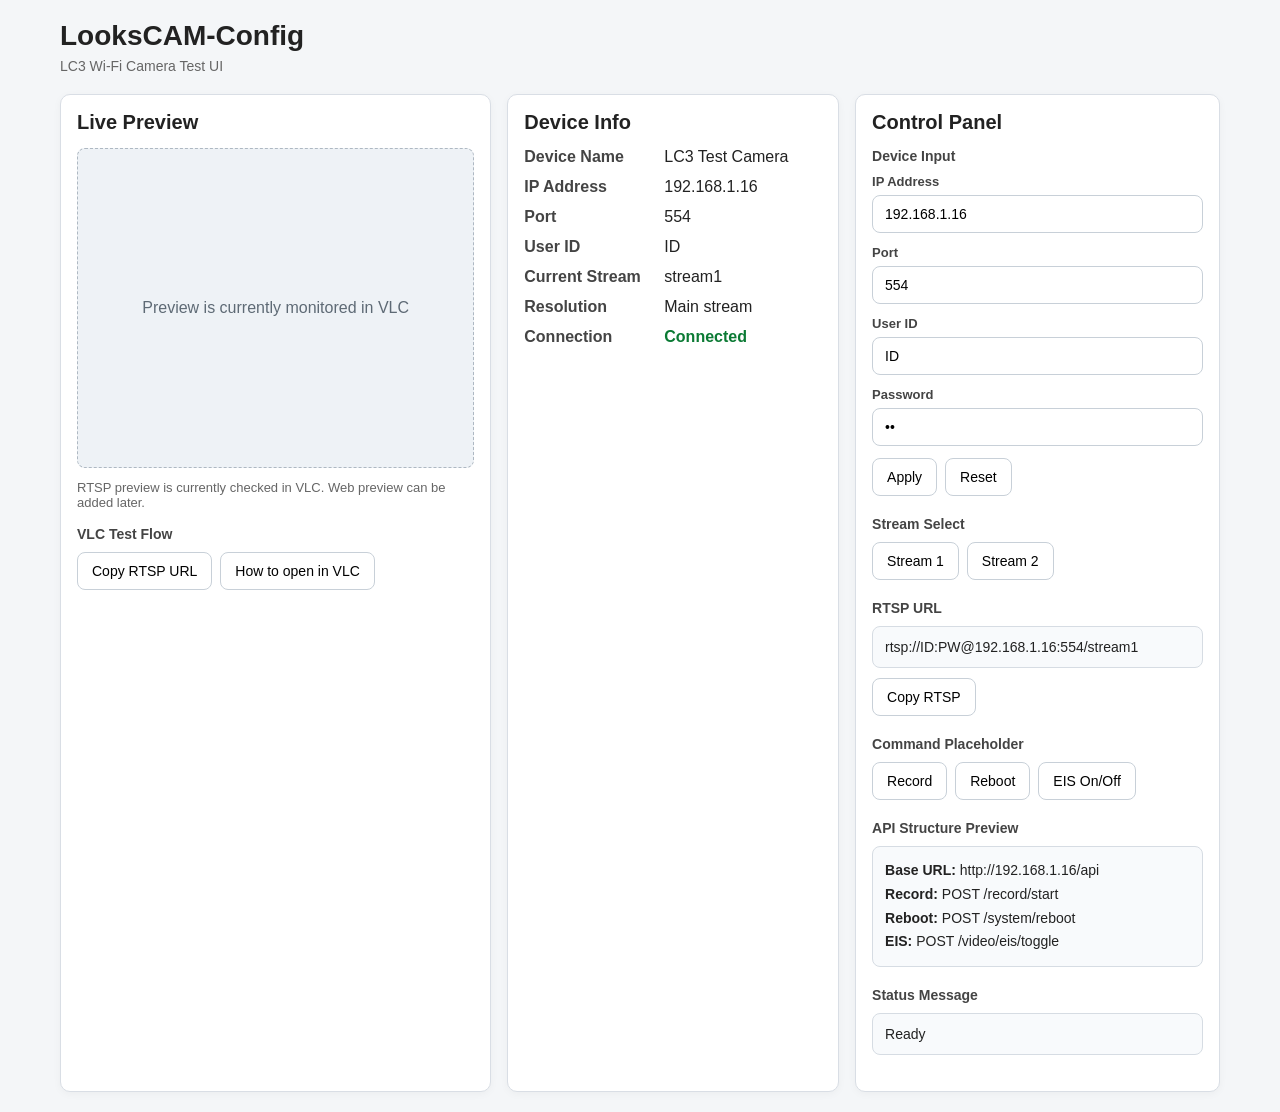
<file: lc3/index.html>
<!DOCTYPE html>
<html lang="en">
<head>
  <meta charset="UTF-8" />
  <meta name="viewport" content="width=device-width, initial-scale=1.0" />
  <title>LooksCAM-Config LC3</title>
  <link rel="stylesheet" href="style.css" />
</head>
<body>
  <div class="app">
    <header class="topbar">
      <h1>LooksCAM-Config</h1>
      <div class="subtitle">LC3 Wi-Fi Camera Test UI</div>
    </header>

    <main class="layout">
      <section class="card preview-card">
        <div class="card-header">
          <h2>Live Preview</h2>
        </div>

        <div class="preview-box">
          <div class="preview-placeholder">
            Preview is currently monitored in VLC
          </div>
        </div>

        <div class="preview-note">
          RTSP preview is currently checked in VLC. Web preview can be added later.
        </div>

        <div class="control-group preview-actions">
          <div class="group-title">VLC Test Flow</div>
          <div class="button-row">
            <button onclick="copyRtspUrl()">Copy RTSP URL</button>
            <button onclick="showVlcGuide()">How to open in VLC</button>
          </div>
        </div>
      </section>

      <section class="card info-card">
        <div class="card-header">
          <h2>Device Info</h2>
        </div>

        <div class="info-grid">
          <div class="label">Device Name</div>
          <div class="value" id="deviceName">LC3 Test Camera</div>

          <div class="label">IP Address</div>
          <div class="value" id="ipAddress">192.168.1.16</div>

          <div class="label">Port</div>
          <div class="value" id="portNumber">554</div>

          <div class="label">User ID</div>
          <div class="value" id="userIdText">ID</div>

          <div class="label">Current Stream</div>
          <div class="value" id="currentStream">stream1</div>

          <div class="label">Resolution</div>
          <div class="value" id="resolutionText">Main stream</div>

          <div class="label">Connection</div>
          <div class="value status-connected" id="connectionStatus">Connected</div>
        </div>
      </section>

      <section class="card control-card">
        <div class="card-header">
          <h2>Control Panel</h2>
        </div>

        <div class="control-group">
          <div class="group-title">Device Input</div>

          <label class="input-label" for="inputIp">IP Address</label>
          <input id="inputIp" type="text" value="192.168.1.16" placeholder="192.168.1.16" />

          <label class="input-label" for="inputPort">Port</label>
          <input id="inputPort" type="text" value="554" placeholder="554" />

          <label class="input-label" for="inputId">User ID</label>
          <input id="inputId" type="text" value="ID" placeholder="Enter ID" />

          <label class="input-label" for="inputPw">Password</label>
          <input id="inputPw" type="password" value="PW" placeholder="Enter Password" />

          <div class="button-row">
            <button onclick="applyDeviceInputs()">Apply</button>
            <button onclick="resetDeviceInputs()">Reset</button>
          </div>
        </div>

        <div class="control-group">
          <div class="group-title">Stream Select</div>
          <div class="button-row">
            <button onclick="selectStream('stream1')">Stream 1</button>
            <button onclick="selectStream('stream2')">Stream 2</button>
          </div>
        </div>

        <div class="control-group">
          <div class="group-title">RTSP URL</div>
          <div class="rtsp-box" id="rtspUrl">
            rtsp://ID:PW@192.168.1.16:554/stream1
          </div>
          <div class="button-row top-gap">
            <button onclick="copyRtspUrl()">Copy RTSP</button>
          </div>
        </div>

        <div class="control-group">
          <div class="group-title">Command Placeholder</div>
          <div class="button-row">
            <button onclick="sendApiCommand('record')">Record</button>
            <button onclick="sendApiCommand('reboot')">Reboot</button>
            <button onclick="sendApiCommand('eisToggle')">EIS On/Off</button>
          </div>
        </div>

        <div class="control-group">
          <div class="group-title">API Structure Preview</div>
          <div class="api-box">
            <div><strong>Base URL:</strong> <span id="apiBaseUrl">http://192.168.1.16/api</span></div>
            <div><strong>Record:</strong> POST /record/start</div>
            <div><strong>Reboot:</strong> POST /system/reboot</div>
            <div><strong>EIS:</strong> POST /video/eis/toggle</div>
          </div>
        </div>

        <div class="control-group">
          <div class="group-title">Status Message</div>
          <div class="status-box" id="statusText">Ready</div>
        </div>
      </section>
    </main>
  </div>

  <script src="script.js"></script>
</body>
</html>
</file>
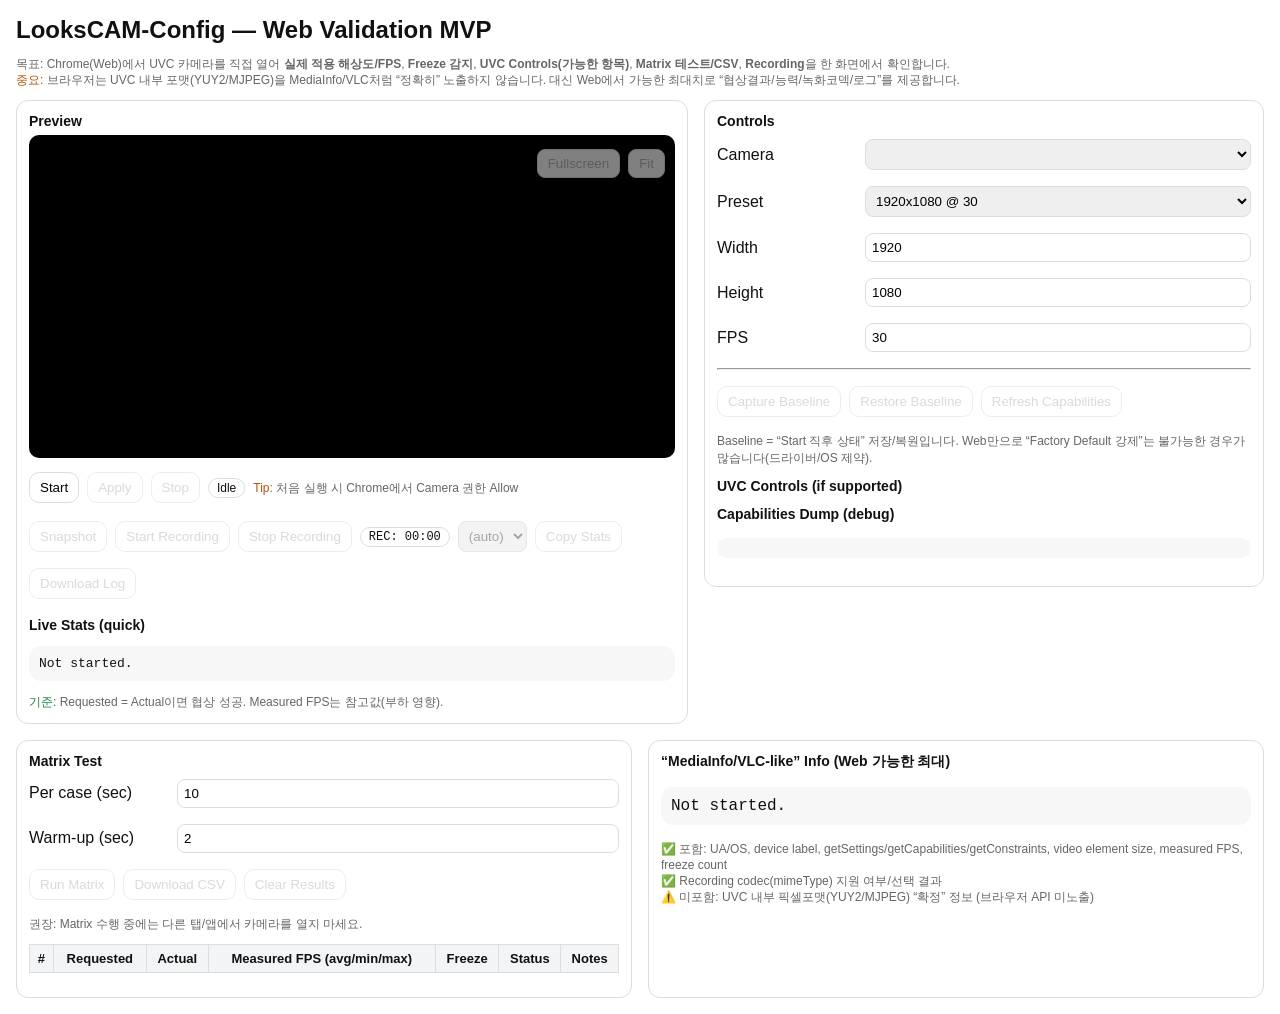
<file: uvc/index.html>
<!doctype html>
<html lang="ko">
<head>
  <meta charset="utf-8" />
  <meta name="viewport" content="width=device-width,initial-scale=1" />
  <title>LooksCAM-Config — Web Validation MVP (UVC)</title>
  <style>
    :root{
      --bd:#ddd; --muted:#666; --soft:#f7f7f7; --soft2:#f3f4f6;
      --ok:#15803d; --warn:#b45309; --danger:#b91c1c;
    }
    body{ font-family: Arial, sans-serif; margin:16px; color:#111; }
    h2{ margin:0 0 8px 0; }
    .small{ font-size:12px; color:var(--muted); line-height:1.35; }
    .mono{ font-family: ui-monospace, SFMono-Regular, Menlo, Monaco, Consolas, "Liberation Mono","Courier New", monospace; }
    .row{ display:flex; gap:16px; flex-wrap:wrap; align-items:flex-start; }
    .card{ border:1px solid var(--bd); border-radius:12px; padding:12px; background:#fff; }
    .grid{ display:grid; grid-template-columns:140px 1fr; gap:8px; align-items:center; }
    input, select, button{ margin:4px 0; }
    input, select{ padding:6px; border:1px solid var(--bd); border-radius:8px; }
    button{ padding:7px 10px; border:1px solid var(--bd); background:#fff; border-radius:10px; cursor:pointer; }
    button:hover{ background:var(--soft2); }
    button:disabled{ opacity:.5; cursor:not-allowed; }
    pre{ background:var(--soft); padding:10px; border-radius:12px; overflow:auto; }
    table{ border-collapse:collapse; width:100%; }
    th, td{ border:1px solid var(--bd); padding:6px; font-size:13px; vertical-align:top; }
    th{ background:var(--soft2); }
    .ok{ color:var(--ok); } .warn{ color:var(--warn); } .danger{ color:var(--danger); }

    /* Layout: 2 columns top, full width bottom */
    .topGrid{
      display:grid;
      grid-template-columns: minmax(420px, 1.2fr) minmax(360px, 1fr);
      gap:16px;
      align-items:start;
    }
    @media (max-width: 1100px){
      .topGrid{ grid-template-columns: 1fr; }
    }

    video{ width: 100%; max-width: 100%; background:#000; border-radius:12px; }
    .bar{ display:flex; gap:8px; flex-wrap:wrap; align-items:center; }
    .pill{ display:inline-block; padding:2px 8px; border:1px solid var(--bd); border-radius:999px; font-size:12px; background:#fff; }
    .sectionTitle{ margin:0 0 6px 0; font-size:14px; }
    .ctrlRow{ margin:10px 0; }
    .ctrlRow .title{ font-size:12px; color:var(--muted); margin-bottom:4px; display:flex; justify-content:space-between; gap:10px;}
    .ctrlRow input[type="range"]{ width:100%; }

    .split{
      display:grid;
      grid-template-columns: 1fr 1fr;
      gap:16px;
    }
    @media (max-width: 1100px){
      .split{ grid-template-columns: 1fr; }
    }

/* Video overlay buttons */
.videoWrap{
  position: relative;
  width: 100%;
  max-width: 1100px;   /* 너 코드에 camera max-width 1100px가 보이니 맞춰줌 */
}

.videoWrap video{
  width: 100%;
  background:#000;
  border-radius: 10px;
  display:block;
}

.videoBtns{
  position:absolute;
  right:10px;
  top:10px;
  display:flex;
  gap:8px;
  z-index:10;
}

.videoBtns button{
  padding:6px 10px;
  border:1px solid #ddd;
  background:#fff;
  border-radius:8px;
  cursor:pointer;
}



  </style>
</head>

<body>
  <h2>LooksCAM-Config — Web Validation MVP </h2>
  <p class="small">
    목표: Chrome(Web)에서 UVC 카메라를 직접 열어 <b>실제 적용 해상도/FPS</b>, <b>Freeze 감지</b>,
    <b>UVC Controls(가능한 항목)</b>, <b>Matrix 테스트/CSV</b>, <b>Recording</b>을 한 화면에서 확인합니다.
    <br/>
    <span class="warn">중요:</span> 브라우저는 UVC 내부 포맷(YUY2/MJPEG)을 MediaInfo/VLC처럼 “정확히” 노출하지 않습니다.
    대신 Web에서 가능한 최대치로 “협상결과/능력/녹화코덱/로그”를 제공합니다.
  </p>

  <!-- TOP -->
  <div class="topGrid">
    <!-- Left: Video + quick stats -->
    <div class="card">
      <h3 class="sectionTitle">Preview</h3>
      <div class="videoWrap">
  <video id="v" autoplay playsinline muted></video>

  <div class="videoBtns">
    <button id="btnFullscreen" disabled>Fullscreen</button>
    <button id="btnFit" disabled>Fit</button>
  </div>
</div>


      <div class="bar" style="margin-top:10px;">
        <button id="btnStart">Start</button>
        <button id="btnApply" disabled>Apply</button>
        <button id="btnStop" disabled>Stop</button>
        <span class="pill" id="pillState">Idle</span>
        <span class="small"><span class="warn">Tip:</span> 처음 실행 시 Chrome에서 Camera 권한 Allow</span>
      </div>

      <div class="bar" style="margin-top:10px;">
        <button id="btnSnap" disabled>Snapshot</button>

        <button id="btnRecStart" disabled>Start Recording</button>
        <button id="btnRecStop" disabled>Stop Recording</button>
        <span class="pill mono" id="recTimer">REC: 00:00</span>

        <select id="selRecMime" disabled title="Recording mimeType">
          <option value="">(auto)</option>
        </select>

        <button id="btnCopyStats" disabled>Copy Stats</button>
        <button id="btnDownloadLog" disabled>Download Log</button>
      </div>

      <div id="snapOut" style="margin-top:10px;"></div>

      <h3 class="sectionTitle" style="margin-top:14px;">Live Stats (quick)</h3>
      <pre id="statsQuick">Not started.</pre>
      <div class="small">
        <span class="ok">기준:</span> Requested = Actual이면 협상 성공. Measured FPS는 참고값(부하 영향).
      </div>
    </div>

    <!-- Right: Controls + UVC -->
    <div class="card">
      <h3 class="sectionTitle">Controls</h3>
      <div class="grid">
        <div>Camera</div>
        <select id="selCam"></select>

        <div>Preset</div>
        <select id="selPreset">
          <option value="1280x720@30">1280x720 @ 30</option>
          <option value="1920x1080@30" selected>1920x1080 @ 30</option>
          <option value="1920x1080@25">1920x1080 @ 25</option>
          <option value="1920x1080@15">1920x1080 @ 15</option>
          <option value="3840x2160@30">3840x2160 @ 30</option>
          <option value="3840x2160@15">3840x2160 @ 15</option>
          <option value="custom">Custom (manual)</option>
        </select>

        <div>Width</div>
        <input id="inW" type="number" value="1920" min="160" step="16">

        <div>Height</div>
        <input id="inH" type="number" value="1080" min="120" step="16">

        <div>FPS</div>
        <input id="inFps" type="number" value="30" min="1" step="1">
      </div>

      <hr style="margin:12px 0;">

      <div class="bar">
        <button id="btnCaptureBaseline" disabled>Capture Baseline</button>
        <button id="btnRestoreBaseline" disabled>Restore Baseline</button>
        <button id="btnRefreshCaps" disabled>Refresh Capabilities</button>
      </div>

      <p class="small">
        Baseline = “Start 직후 상태” 저장/복원입니다. Web만으로 “Factory Default 강제”는 불가능한 경우가 많습니다(드라이버/OS 제약).
      </p>

      <h3 class="sectionTitle" style="margin-top:10px;">UVC Controls (if supported)</h3>
      <div id="ctrlArea"></div>

      <h3 class="sectionTitle" style="margin-top:12px;">Capabilities Dump (debug)</h3>
      <pre class="mono" id="capsDump" style="max-height:240px;"></pre>
    </div>
  </div>

  <!-- BOTTOM -->
  <div class="split" style="margin-top:16px;">
    <div class="card">
      <h3 class="sectionTitle">Matrix Test</h3>
      <div class="grid">
        <div>Per case (sec)</div>
        <input id="inDur" type="number" value="10" min="3" step="1">
        <div>Warm-up (sec)</div>
        <input id="inWarm" type="number" value="2" min="0" step="1">
      </div>

      <div class="bar" style="margin-top:8px;">
        <button id="btnRunMatrix" disabled>Run Matrix</button>
        <button id="btnDownloadCsv" disabled>Download CSV</button>
        <button id="btnClearLog" disabled>Clear Results</button>
      </div>

      <p class="small">
        권장: Matrix 수행 중에는 다른 탭/앱에서 카메라를 열지 마세요.
      </p>

      <table id="tbl">
        <thead>
          <tr>
            <th>#</th>
            <th>Requested</th>
            <th>Actual</th>
            <th>Measured FPS (avg/min/max)</th>
            <th>Freeze</th>
            <th>Status</th>
            <th>Notes</th>
          </tr>
        </thead>
        <tbody></tbody>
      </table>
      <p class="small mono" id="csvHint"></p>
    </div>

    <div class="card">
      <h3 class="sectionTitle">“MediaInfo/VLC-like” Info (Web 가능한 최대)</h3>
      <pre class="mono" id="statsFull">Not started.</pre>

      <p class="small">
        ✅ 포함: UA/OS, device label, getSettings/getCapabilities/getConstraints, video element size, measured FPS, freeze count<br/>
        ✅ Recording codec(mimeType) 지원 여부/선택 결과<br/>
        ⚠️ 미포함: UVC 내부 픽셀포맷(YUY2/MJPEG) “확정” 정보 (브라우저 API 미노출)
      </p>
    </div>
  </div>

<script>
/* ===================== State ===================== */
let stream = null;
let track = null;
let baseline = null;

// FPS + freeze measurement
let lastT = 0;
let frameCount = 0;
let fpsNow = 0;
let freezeCount = 0;
let lastFrameTs = 0;

// Matrix
const results = [];
let runningMatrix = false;

// Recording
let recorder = null;
let recChunks = [];
let recStartAt = 0;
let recTimerHandle = null;
let recMimeInUse = "";

// DOM
const v = document.getElementById('v');
const statsQuick = document.getElementById('statsQuick');
const statsFull = document.getElementById('statsFull');
const pillState = document.getElementById('pillState');

const selCam = document.getElementById('selCam');
const selPreset = document.getElementById('selPreset');
const inW = document.getElementById('inW');
const inH = document.getElementById('inH');
const inFps = document.getElementById('inFps');

const ctrlArea = document.getElementById('ctrlArea');
const capsDump = document.getElementById('capsDump');

const tblBody = document.querySelector('#tbl tbody');
const csvHint = document.getElementById('csvHint');

const selRecMime = document.getElementById('selRecMime');
const recTimerEl = document.getElementById('recTimer');


// ---------- Fullscreen / Fit ----------
const btnFullscreen = document.getElementById('btnFullscreen');
const btnFit = document.getElementById('btnFit');

function setViewButtonsEnabled(enabled) {
  if (btnFullscreen) btnFullscreen.disabled = !enabled;
  if (btnFit) btnFit.disabled = !enabled;
}

function toggleFullscreen() {
  const wrap = document.querySelector('.videoWrap');
  if (!wrap) return;

  if (!document.fullscreenElement) {
    wrap.requestFullscreen?.().catch(console.warn);
  } else {
    document.exitFullscreen?.().catch(console.warn);
  }
}

function fitVideo() {
  // Fit = 비디오 폭을 부모 카드에 100%로 맞추기 (이미 100%라면 스크롤 위치/레이아웃 확인용)
  const wrap = document.querySelector('.videoWrap');
  if (!wrap) return;
  wrap.style.maxWidth = '100%';
}

btnFullscreen?.addEventListener('click', toggleFullscreen);
btnFit?.addEventListener('click', fitVideo);

// 처음에는 비활성(스트림 시작 후 활성)
setViewButtonsEnabled(false);



/* ===================== Utils ===================== */
function sleep(ms){ return new Promise(r => setTimeout(r, ms)); }
function nowIso(){ return new Date().toISOString(); }

function safeJson(obj, maxLen = 16000) {
  try {
    const s = JSON.stringify(obj, null, 2);
    return s.length > maxLen ? (s.slice(0, maxLen) + "\\n... (truncated)") : s;
  } catch {
    return String(obj);
  }
}

function setState(text){
  pillState.textContent = text;
}

function resetCounters(){
  lastT = 0; frameCount = 0; fpsNow = 0; freezeCount = 0; lastFrameTs = 0;
}

function enableWhenStreaming(on){
  document.getElementById('btnApply').disabled = !on;
  document.getElementById('btnStop').disabled = !on;
  document.getElementById('btnSnap').disabled = !on;

  document.getElementById('btnRefreshCaps').disabled = !on;
  document.getElementById('btnCaptureBaseline').disabled = !on;
  document.getElementById('btnRestoreBaseline').disabled = !on;

  document.getElementById('btnRunMatrix').disabled = !on;
  document.getElementById('btnClearLog').disabled = !on;
  document.getElementById('btnCopyStats').disabled = !on;
  document.getElementById('btnDownloadLog').disabled = !on;

  // recording controls enabled only when stream exists AND MediaRecorder available
  const canRec = on && (typeof MediaRecorder !== 'undefined');
  document.getElementById('btnRecStart').disabled = !canRec;
  document.getElementById('btnRecStop').disabled = true; // start only
  selRecMime.disabled = !canRec;
}

/* ===================== Device list ===================== */
async function refreshDeviceList() {
  const devices = await navigator.mediaDevices.enumerateDevices();
  const cams = devices.filter(d => d.kind === 'videoinput');
  selCam.innerHTML = '';
  cams.forEach((cam, idx) => {
    const opt = document.createElement('option');
    opt.value = cam.deviceId;
    opt.textContent = cam.label || `Camera ${idx+1}`;
    selCam.appendChild(opt);
  });
}

async function ensurePermissionThenRefreshLabels() {
  try { await refreshDeviceList(); } catch(e) {}
}

/* ===================== Stream control ===================== */
function stopStream(){
  stopRecordingIfRunning();

  try{ if (stream) stream.getTracks().forEach(t => t.stop()); }catch(e){}
  stream = null; track = null; v.srcObject = null; baseline = null;
  setViewButtonsEnabled(false);


  setState('Stopped');
  statsQuick.textContent = 'Stopped.';
  statsFull.textContent = 'Stopped.';
  ctrlArea.innerHTML = '';
  capsDump.textContent = '';
  enableWhenStreaming(false);

  document.getElementById('btnStart').disabled = false;
  document.getElementById('btnDownloadCsv').disabled = true;
}

async function startStreamWith(w, h, fps, deviceId){
  stopStream();

  const constraints = {
    video: {
      deviceId: deviceId ? { exact: deviceId } : undefined,
      width: { ideal: w },
      height: { ideal: h },
      frameRate: { ideal: fps }
    },
    audio: false
  };

  setState('Starting...');
  stream = await navigator.mediaDevices.getUserMedia(constraints);
  v.srcObject = stream;
  setViewButtonsEnabled(true);

  track = stream.getVideoTracks()[0];

  resetCounters();
  enableWhenStreaming(true);
  document.getElementById('btnStart').disabled = true;

  // Baseline auto-capture at start
  captureBaseline();

  // Loops
  if ('requestVideoFrameCallback' in HTMLVideoElement.prototype) {
    v.requestVideoFrameCallback(onVideoFrame);
  }
  requestAnimationFrame(statsLoop);

  await ensurePermissionThenRefreshLabels();
  await refreshCapabilitiesUI();
  buildRecMimeList(); // update recording codec options

  setState('Streaming');
}

async function applyConstraints(w, h, fps){
  if (!track) return;
  try{
    await track.applyConstraints({
      width: { ideal: w },
      height: { ideal: h },
      frameRate: { ideal: fps }
    });
  }catch(e){
    console.warn('applyConstraints failed', e);
  }
}

/* ===================== Frame callback ===================== */
function onVideoFrame(now){
  frameCount++;
  if (lastT === 0) lastT = now;

  const dt = now - lastT;
  if (dt >= 1000) {
    fpsNow = frameCount * 1000 / dt;
    frameCount = 0;
    lastT = now;
  }

  // Freeze heuristic: gap > 250ms
  if (lastFrameTs !== 0) {
    const gap = now - lastFrameTs;
    if (gap > 250) freezeCount++;
  }
  lastFrameTs = now;

  v.requestVideoFrameCallback(onVideoFrame);
}

/* ===================== Baseline ===================== */
function captureBaseline(){
  if (!track) return;
  const s = track.getSettings ? track.getSettings() : {};
  const keys = [
    'brightness','contrast','saturation','sharpness','zoom',
    'focusDistance','exposureTime','colorTemperature',
    'exposureMode','focusMode','whiteBalanceMode'
  ];
  const b = {};
  keys.forEach(k=>{ if (s[k] !== undefined) b[k] = s[k]; });
  baseline = b;
}

async function restoreBaseline(){
  if (!track || !baseline) return;
  try{
    await track.applyConstraints({ advanced: [ baseline ] });
  }catch(e){
    console.warn('restoreBaseline failed', e);
  }
}

/* ===================== UVC Controls UI ===================== */
function makeSliderRow(name, min, max, step, value, onChange){
  const wrap = document.createElement('div');
  wrap.className = 'ctrlRow';

  const title = document.createElement('div');
  title.className = 'title';
  const left = document.createElement('span');
  left.textContent = name;
  const right = document.createElement('span');
  right.className = 'mono';
  right.textContent = String(value);
  title.appendChild(left);
  title.appendChild(right);

  const input = document.createElement('input');
  input.type = 'range';
  input.min = min;
  input.max = max;
  input.step = step;
  input.value = value;

  input.addEventListener('input', async ()=>{
    right.textContent = input.value;
    await onChange(Number(input.value));
  });

  wrap.appendChild(title);
  wrap.appendChild(input);
  return wrap;
}

function makeSelectRow(name, options, value, onChange){
  const wrap = document.createElement('div');
  wrap.className = 'ctrlRow';

  const title = document.createElement('div');
  title.className = 'title';
  const left = document.createElement('span');
  left.textContent = name;
  title.appendChild(left);

  const sel = document.createElement('select');
  sel.style.width = '100%';

  options.forEach(optVal=>{
    const o = document.createElement('option');
    o.value = optVal;
    o.textContent = optVal;
    if (optVal === value) o.selected = true;
    sel.appendChild(o);
  });

  sel.addEventListener('change', async ()=>{
    await onChange(sel.value);
  });

  wrap.appendChild(title);
  wrap.appendChild(sel);
  return wrap;
}

async function refreshCapabilitiesUI(){
  ctrlArea.innerHTML = '';
  capsDump.textContent = '';
  if (!track) return;

  const caps = track.getCapabilities ? track.getCapabilities() : {};
  const settings = track.getSettings ? track.getSettings() : {};
  capsDump.textContent = JSON.stringify({ capabilities: caps, settings }, null, 2);

  // Numeric sliders
  const numericKeys = [
    'brightness','contrast','saturation','sharpness',
    'zoom','focusDistance','exposureTime','colorTemperature'
  ];

  for (const key of numericKeys){
    const cap = caps[key];
    if (cap && typeof cap.min === 'number' && typeof cap.max === 'number'){
      const cur = (settings[key] ?? cap.min);
      const step = (cap.step ?? 1);
      ctrlArea.appendChild(
        makeSliderRow(key, cap.min, cap.max, step, cur, async (val)=>{
          try{
            await track.applyConstraints({ advanced: [{ [key]: val }] });
          }catch(e){
            console.warn('applyConstraints failed for', key, e);
          }
        })
      );
    }
  }

  // Mode selects
  const modeKeys = ['exposureMode','focusMode','whiteBalanceMode'];
  for (const key of modeKeys){
    const cap = caps[key];
    if (Array.isArray(cap) && cap.length){
      const cur = (settings[key] ?? cap[0]);
      ctrlArea.appendChild(
        makeSelectRow(key, cap, cur, async (val)=>{
          try{
            await track.applyConstraints({ advanced: [{ [key]: val }] });
          }catch(e){
            console.warn('applyConstraints failed for', key, e);
          }
        })
      );
    }
  }

  if (ctrlArea.children.length === 0){
    const p = document.createElement('p');
    p.className = 'small';
    p.textContent = 'No UVC controls exposed by this device/driver (this is normal).';
    ctrlArea.appendChild(p);
  }
}

/* ===================== “MediaInfo/VLC-like” dump ===================== */
function buildStatsText(full){
  if (!track) return 'Not started.';

  const s = track.getSettings ? track.getSettings() : {};
  const caps = track.getCapabilities ? track.getCapabilities() : {};
  const constraints = track.getConstraints ? track.getConstraints() : {};
  const supportedConstraints = navigator.mediaDevices.getSupportedConstraints
    ? navigator.mediaDevices.getSupportedConstraints()
    : {};

  const selectedOpt = selCam?.selectedOptions?.[0];
  const deviceLabel = selectedOpt ? selectedOpt.textContent : '(unknown)';
  const deviceId = selCam?.value || '(none)';

  const veW = v.videoWidth || 0;
  const veH = v.videoHeight || 0;
  const aspect = veH ? (veW/veH).toFixed(4) : 'n/a';

  const reqW = inW.value;
  const reqH = inH.value;
  const reqF = inFps.value;

  // Recording info
  const recInfo = {
    mediaRecorderAvailable: (typeof MediaRecorder !== 'undefined'),
    selectedMimeType: selRecMime.value || '(auto)',
    mimeInUse: recMimeInUse || '(not recording)',
    recorderState: recorder ? recorder.state : '(none)'
  };

  const lines = [];
  lines.push(`Time: ${nowIso()}`);
  lines.push(`Page: ${location.href}`);
  lines.push(`Visibility: ${document.visibilityState}, Focus: ${document.hasFocus()}, Online: ${navigator.onLine}`);
  lines.push('');
  lines.push(`Camera: ${deviceLabel}`);
  lines.push(`deviceId: ${deviceId}`);
  lines.push('');
  lines.push(`Requested (UI): ${reqW}x${reqH} @ ${reqF} fps`);
  lines.push(`Actual settings: ${s.width}x${s.height} @ ${(s.frameRate ?? 'N/A')} fps`);
  lines.push(`Video element: ${veW}x${veH} (aspect ${aspect})`);
  lines.push(`Measured FPS: ${fpsNow.toFixed(1)}`);
  lines.push(`Freeze count: ${freezeCount}`);

  if (!full) return lines.join('\\n');

  lines.push('');
  lines.push('--- Recording (MediaRecorder) ---');
  lines.push(safeJson(recInfo, 4000));

  lines.push('');
  lines.push('--- Track.getSettings() ---');
  lines.push(safeJson(s, 8000));

  lines.push('');
  lines.push('--- Track.getCapabilities() ---');
  lines.push(safeJson(caps, 8000));

  lines.push('');
  lines.push('--- Track.getConstraints() ---');
  lines.push(safeJson(constraints, 8000));

  lines.push('');
  lines.push('--- navigator.mediaDevices.getSupportedConstraints() ---');
  lines.push(safeJson(supportedConstraints, 8000));

  lines.push('');
  lines.push('--- Browser / OS ---');
  lines.push(`UA: ${navigator.userAgent}`);
  lines.push(`Platform: ${navigator.platform || '(n/a)'}, Language: ${navigator.language || '(n/a)'}`);

  lines.push('');
  lines.push('--- NOTE: Pixel format / MJPEG vs YUY2 ---');
  lines.push('Browser does not expose UVC internal pixel format (e.g., YUY2/MJPEG) like VLC/MediaInfo.');

  return lines.join('\\n');
}

function statsLoop(){
  statsQuick.textContent = buildStatsText(false);
  statsFull.textContent  = buildStatsText(true);
  requestAnimationFrame(statsLoop);
}

/* ===================== Snapshot ===================== */
document.getElementById('btnSnap').addEventListener('click', ()=>{
  if (!v.videoWidth || !v.videoHeight) return;
  const canvas = document.createElement('canvas');
  canvas.width = v.videoWidth;
  canvas.height = v.videoHeight;
  canvas.getContext('2d').drawImage(v, 0, 0);

  const img = new Image();
  img.src = canvas.toDataURL('image/png');
  img.style.maxWidth = '360px';
  img.style.border = '1px solid #ddd';
  img.style.borderRadius = '10px';
  img.style.marginTop = '8px';

  const out = document.getElementById('snapOut');
  out.innerHTML = '';
  out.appendChild(img);
});

/* ===================== Copy / Download log ===================== */
document.getElementById('btnCopyStats').addEventListener('click', async ()=>{
  try{
    await navigator.clipboard.writeText(statsFull.textContent || '');
  }catch(e){
    alert('Clipboard copy failed (Chrome permission).');
  }
});

function downloadText(filename, text){
  const blob = new Blob([text], {type:'text/plain;charset=utf-8;'});
  const url = URL.createObjectURL(blob);
  const a = document.createElement('a');
  a.href = url;
  a.download = filename;
  document.body.appendChild(a);
  a.click();
  a.remove();
  URL.revokeObjectURL(url);
}

document.getElementById('btnDownloadLog').addEventListener('click', ()=>{
  const ts = new Date().toISOString().replaceAll(':','-').split('.')[0];
  downloadText(`LooksCAM_Config_Log_${ts}.txt`, statsFull.textContent || '');
});

/* ===================== Recording (MediaRecorder) ===================== */
function buildRecMimeList(){
  selRecMime.innerHTML = '';
  const optAuto = document.createElement('option');
  optAuto.value = '';
  optAuto.textContent = '(auto)';
  selRecMime.appendChild(optAuto);

  if (typeof MediaRecorder === 'undefined') return;

  // Common mimeTypes (Chrome varies)
  const candidates = [
    'video/webm;codecs=vp9',
    'video/webm;codecs=vp8',
    'video/webm',
    'video/mp4;codecs=avc1.42E01E', // often NOT supported in Chrome on Windows, but try
    'video/mp4'
  ];

  for (const m of candidates){
    if (MediaRecorder.isTypeSupported && MediaRecorder.isTypeSupported(m)){
      const o = document.createElement('option');
      o.value = m;
      o.textContent = m;
      selRecMime.appendChild(o);
    }
  }
}

function fmtMMSS(sec){
  const m = Math.floor(sec / 60);
  const s = Math.floor(sec % 60);
  return String(m).padStart(2,'0') + ':' + String(s).padStart(2,'0');
}

function startRecTimer(){
  recStartAt = Date.now();
  recTimerEl.textContent = 'REC: 00:00';
  recTimerHandle = setInterval(()=>{
    const sec = (Date.now() - recStartAt)/1000;
    recTimerEl.textContent = 'REC: ' + fmtMMSS(sec);
  }, 250);
}

function stopRecTimer(){
  if (recTimerHandle) clearInterval(recTimerHandle);
  recTimerHandle = null;
  recTimerEl.textContent = 'REC: 00:00';
}

function stopRecordingIfRunning(){
  try{
    if (recorder && recorder.state !== 'inactive'){
      recorder.stop();
    }
  }catch(e){}
}

document.getElementById('btnRecStart').addEventListener('click', ()=>{
  if (!stream || typeof MediaRecorder === 'undefined') return;

  recChunks = [];
  recMimeInUse = '';

  const mime = selRecMime.value || '';
  let options = {};
  if (mime) options.mimeType = mime;

  try{
    recorder = new MediaRecorder(stream, options);
    recMimeInUse = recorder.mimeType || mime || '(auto)';
  }catch(e){
    alert('MediaRecorder start failed. (mimeType not supported?)');
    return;
  }

  recorder.ondataavailable = (ev)=>{
    if (ev.data && ev.data.size > 0) recChunks.push(ev.data);
  };

  recorder.onstop = ()=>{
    stopRecTimer();

    const blob = new Blob(recChunks, { type: recorder.mimeType || 'video/webm' });
    const url = URL.createObjectURL(blob);

    const ts = new Date().toISOString().replaceAll(':','-').split('.')[0];
    const ext = (blob.type.includes('mp4')) ? 'mp4' : 'webm';
    const filename = `LooksCAM_Record_${ts}.${ext}`;

    const a = document.createElement('a');
    a.href = url;
    a.download = filename;
    document.body.appendChild(a);
    a.click();
    a.remove();
    setTimeout(()=>URL.revokeObjectURL(url), 2000);

    document.getElementById('btnRecStart').disabled = false;
    document.getElementById('btnRecStop').disabled = true;
  };

  recorder.start(1000); // chunk every 1s
  startRecTimer();

  document.getElementById('btnRecStart').disabled = true;
  document.getElementById('btnRecStop').disabled = false;
});

document.getElementById('btnRecStop').addEventListener('click', ()=>{
  if (!recorder) return;
  try{ recorder.stop(); }catch(e){}
});

/* ===================== Matrix + CSV ===================== */
function clearTable(){
  tblBody.innerHTML = '';
  results.length = 0;
  document.getElementById('btnDownloadCsv').disabled = true;
  csvHint.textContent = '';
}

function addRowToTable(r){
  const tr = document.createElement('tr');
  tr.innerHTML = `
    <td>${r.idx}</td>
    <td class="mono">${r.req}</td>
    <td class="mono">${r.act}</td>
    <td class="mono">${r.fpsAvg.toFixed(1)} / ${r.fpsMin.toFixed(1)} / ${r.fpsMax.toFixed(1)}</td>
    <td class="mono">${r.freeze}</td>
    <td>${r.status}</td>
    <td class="small">${r.notes || ''}</td>
  `;
  tblBody.appendChild(tr);
}

function toCsv(){
  const header = ['idx','requested','actual','fps_avg','fps_min','fps_max','freeze_count','status','notes'];
  const lines = [header.join(',')];
  for (const r of results){
    const row = [
      r.idx,
      `"${r.req}"`,
      `"${r.act}"`,
      r.fpsAvg.toFixed(2),
      r.fpsMin.toFixed(2),
      r.fpsMax.toFixed(2),
      r.freeze,
      r.status,
      `"${(r.notes||'').replaceAll('"','""')}"`
    ];
    lines.push(row.join(','));
  }
  return lines.join('\\n');
}

document.getElementById('btnDownloadCsv').addEventListener('click', ()=>{
  const csv = toCsv();
  const ts = new Date().toISOString().replaceAll(':','-').split('.')[0];
  const blob = new Blob([csv], { type:'text/csv;charset=utf-8;' });
  const url = URL.createObjectURL(blob);
  const a = document.createElement('a');
  a.href = url;
  a.download = `LooksCAM_Config_Matrix_${ts}.csv`;
  document.body.appendChild(a);
  a.click();
  a.remove();
  URL.revokeObjectURL(url);
});

async function runOneCase(idx, w, h, fps, durSec, warmSec){
  const deviceId = selCam.value || undefined;

  await startStreamWith(w, h, fps, deviceId);
  if (warmSec > 0) await sleep(warmSec * 1000);

  let samples = [];
  const start = performance.now();
  const freezeStart = freezeCount;

  while ((performance.now() - start) < durSec * 1000){
    samples.push(fpsNow);
    await sleep(250);
  }

  const s = track.getSettings();
  const actual = `${s.width}x${s.height} @ ${(s.frameRate ?? 'N/A')}fps`;
  const requested = `${w}x${h} @ ${fps}fps`;

  const valid = samples.filter(x => Number.isFinite(x));
  const fpsAvg = valid.length ? (valid.reduce((a,b)=>a+b,0)/valid.length) : 0;
  const fpsMin = valid.length ? Math.min(...valid) : 0;
  const fpsMax = valid.length ? Math.max(...valid) : 0;

  const freezeDelta = Math.max(0, freezeCount - freezeStart);

  let status = 'PASS';
  let notes = '';

  if (!s.width || !s.height){
    status = 'FAIL';
    notes = 'No settings reported';
  }else{
    const reqMatch = (s.width === w && s.height === h);
    if (!reqMatch){ status = 'WARN'; notes += 'Actual resolution differs. '; }
    if (freezeDelta > 0){ status = (status==='PASS') ? 'WARN' : status; notes += `Freeze(${freezeDelta}). `; }
    if (fpsAvg > 0 && fpsAvg < Math.max(5, fps * 0.6)){ status = (status==='PASS') ? 'WARN' : status; notes += 'Measured FPS low. '; }
  }

  const row = { idx, req: requested, act: actual, fpsAvg, fpsMin, fpsMax, freeze: freezeDelta, status, notes: notes.trim() };
  results.push(row);
  addRowToTable(row);
}

async function runMatrix(){
  if (!track || runningMatrix) return;
  runningMatrix = true;

  document.getElementById('btnRunMatrix').disabled = true;
  document.getElementById('btnDownloadCsv').disabled = true;

  const durSec = Number(document.getElementById('inDur').value);
  const warmSec = Number(document.getElementById('inWarm').value);

  const matrix = [
    { w:1280, h:720,  fps:30 },
    { w:1920, h:1080, fps:30 },
    { w:1920, h:1080, fps:25 },
    { w:1920, h:1080, fps:15 },
    { w:3840, h:2160, fps:30 },
    { w:3840, h:2160, fps:15 },
  ];

  clearTable();

  let idx = 1;
  try{
    for (const t of matrix){
      inW.value = t.w;
      inH.value = t.h;
      inFps.value = t.fps;
      selPreset.value = `${t.w}x${t.h}@${t.fps}`;

      await runOneCase(idx++, t.w, t.h, t.fps, durSec, warmSec);
    }
  }catch(e){
    console.error(e);
    const tr = document.createElement('tr');
    tr.innerHTML = `<td colspan="7" class="warn">Matrix aborted: ${String(e.message || e)}</td>`;
    tblBody.appendChild(tr);
  }finally{
    runningMatrix = false;
    document.getElementById('btnRunMatrix').disabled = false;
    document.getElementById('btnDownloadCsv').disabled = (results.length === 0);
    csvHint.textContent = results.length ? 'CSV 다운로드 가능 (Download CSV 버튼)' : '';
  }
}

document.getElementById('btnRunMatrix').addEventListener('click', runMatrix);
document.getElementById('btnClearLog').addEventListener('click', clearTable);

/* ===================== Preset handling ===================== */
selPreset.addEventListener('change', ()=>{
  const val = selPreset.value;
  if (val === 'custom') return;
  const [wh, fpsStr] = val.split('@');
  const [w, h] = wh.split('x');
  inW.value = Number(w);
  inH.value = Number(h);
  inFps.value = Number(fpsStr);
});

/* ===================== Buttons ===================== */
document.getElementById('btnStart').addEventListener('click', async ()=>{
  await refreshDeviceList();
  const w = Number(inW.value);
  const h = Number(inH.value);
  const fps = Number(inFps.value);
  const deviceId = selCam.value || undefined;

  try{
    await startStreamWith(w, h, fps, deviceId);
  }catch(e){
    console.error(e);
    setState('Start failed');
    statsQuick.textContent = `Start failed: ${String(e.message || e)}`;
    statsFull.textContent = statsQuick.textContent;
    document.getElementById('btnStart').disabled = false;
    enableWhenStreaming(false);
  }
});

document.getElementById('btnApply').addEventListener('click', async ()=>{
  await applyConstraints(Number(inW.value), Number(inH.value), Number(inFps.value));
});

document.getElementById('btnStop').addEventListener('click', ()=>{
  stopStream();
});

document.getElementById('btnRefreshCaps').addEventListener('click', refreshCapabilitiesUI);
document.getElementById('btnCaptureBaseline').addEventListener('click', captureBaseline);
document.getElementById('btnRestoreBaseline').addEventListener('click', restoreBaseline);

/* ===================== Init ===================== */
(async function init(){
  try{ await refreshDeviceList(); }catch(e){}
  enableWhenStreaming(false);
  setState('Idle');
})();
</script>
</body>
</html>
</file>
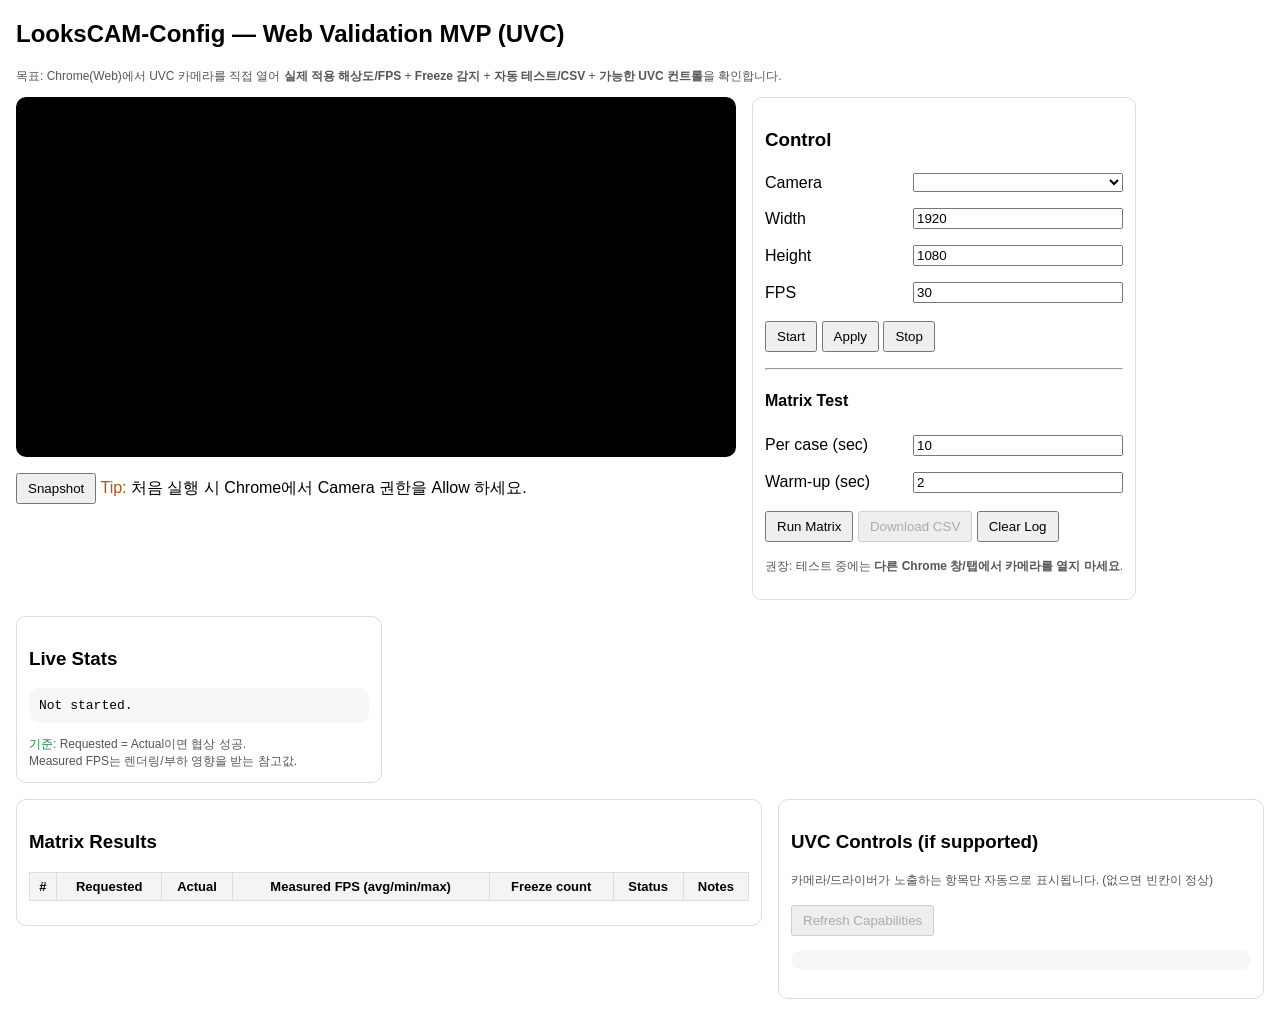
<file: uvc/index_v0_1_basic.html>
<!doctype html>
<html lang="ko">
<head>
  <meta charset="utf-8" />
  <meta name="viewport" content="width=device-width,initial-scale=1" />
  <title>LooksCAM-Config — Web Validation</title>
  <style>
    body { font-family: Arial, sans-serif; margin: 16px; }
    .row { display: flex; gap: 16px; flex-wrap: wrap; align-items: flex-start; }
    video { width: 720px; max-width: 100%; background: #000; border-radius: 10px; }
    .card { border: 1px solid #ddd; border-radius: 10px; padding: 12px; min-width: 340px; }
    label { display: inline-block; width: 120px; }
    input, select, button { margin: 4px 0; }
    button { padding: 6px 10px; }
    pre { background: #f7f7f7; padding: 10px; border-radius: 10px; overflow: auto; }
    .warn { color: #b45309; }
    .ok { color: #15803d; }
    table { border-collapse: collapse; width: 100%; }
    th, td { border: 1px solid #ddd; padding: 6px; font-size: 13px; }
    th { background: #f3f4f6; }
    .grid { display: grid; grid-template-columns: 140px 1fr; gap: 8px; align-items: center; }
    .small { font-size: 12px; color: #555; }
    .mono { font-family: ui-monospace, SFMono-Regular, Menlo, Monaco, Consolas, "Liberation Mono", "Courier New", monospace; }
  </style>
</head>
<body>
  <h2>LooksCAM-Config — Web Validation MVP (UVC)</h2>
  <p class="small">
    목표: Chrome(Web)에서 UVC 카메라를 직접 열어 <b>실제 적용 해상도/FPS</b> + <b>Freeze 감지</b> + <b>자동 테스트/CSV</b> + <b>가능한 UVC 컨트롤</b>을 확인합니다.
  </p>

  <div class="row">
    <div>
      <video id="v" autoplay playsinline muted></video>
      <div style="margin-top:8px;">
        <button id="btnSnap">Snapshot</button>
        <span class="warn">Tip:</span> 처음 실행 시 Chrome에서 Camera 권한을 Allow 하세요.
      </div>
      <canvas id="c" style="display:none;"></canvas>
      <div id="snapOut"></div>
    </div>

    <div class="card">
      <h3>Control</h3>

      <div class="grid">
        <div>Camera</div>
        <select id="selCam"></select>

        <div>Width</div>
        <input id="inW" type="number" value="1920" min="160" step="16">

        <div>Height</div>
        <input id="inH" type="number" value="1080" min="120" step="16">

        <div>FPS</div>
        <input id="inFps" type="number" value="30" min="1" step="1">
      </div>

      <div style="margin-top:10px;">
        <button id="btnStart">Start</button>
        <button id="btnApply">Apply</button>
        <button id="btnStop">Stop</button>
      </div>

      <hr style="margin:12px 0;">

      <h4>Matrix Test</h4>
      <div class="grid">
        <div>Per case (sec)</div>
        <input id="inDur" type="number" value="10" min="3" step="1">

        <div>Warm-up (sec)</div>
        <input id="inWarm" type="number" value="2" min="0" step="1">
      </div>

      <div style="margin-top:10px;">
        <button id="btnRunMatrix">Run Matrix</button>
        <button id="btnDownloadCsv" disabled>Download CSV</button>
        <button id="btnClearLog">Clear Log</button>
      </div>

      <p class="small">
        권장: 테스트 중에는 <b>다른 Chrome 창/탭에서 카메라를 열지 마세요</b>.
      </p>
    </div>

    <div class="card">
      <h3>Live Stats</h3>
      <pre id="stats">Not started.</pre>
      <div class="small">
        <span class="ok">기준:</span> Requested = Actual이면 협상 성공. <br/>
        Measured FPS는 렌더링/부하 영향을 받는 참고값.
      </div>
    </div>
  </div>

  <div class="row" style="margin-top:16px;">
    <div class="card" style="flex: 1; min-width: 720px;">
      <h3>Matrix Results</h3>
      <table id="tbl">
        <thead>
          <tr>
            <th>#</th>
            <th>Requested</th>
            <th>Actual</th>
            <th>Measured FPS (avg/min/max)</th>
            <th>Freeze count</th>
            <th>Status</th>
            <th>Notes</th>
          </tr>
        </thead>
        <tbody></tbody>
      </table>
      <p class="small mono" id="csvHint"></p>
    </div>

    <div class="card" style="flex: 1; min-width: 340px;">
      <h3>UVC Controls (if supported)</h3>
      <p class="small">
        카메라/드라이버가 노출하는 항목만 자동으로 표시됩니다. (없으면 빈칸이 정상)
      </p>
      <div id="ctrlArea"></div>
      <div style="margin-top:10px;">
        <button id="btnRefreshCaps" disabled>Refresh Capabilities</button>
      </div>
      <pre class="mono" id="capsDump" style="margin-top:10px; max-height: 240px;"></pre>
    </div>
  </div>

<script>
let stream = null;
let track = null;

// FPS + freeze measurement
let lastT = 0;
let frameCount = 0;
let fpsNow = 0;
let freezeCount = 0;
let lastFrameTs = 0;

// matrix log
const results = []; // each row object
let running = false;

const v = document.getElementById('v');
const statsEl = document.getElementById('stats');
const selCam = document.getElementById('selCam');
const tblBody = document.querySelector('#tbl tbody');
const ctrlArea = document.getElementById('ctrlArea');
const capsDump = document.getElementById('capsDump');
const csvHint = document.getElementById('csvHint');

function sleep(ms){ return new Promise(r => setTimeout(r, ms)); }

async function refreshDeviceList() {
  const devices = await navigator.mediaDevices.enumerateDevices();
  const cams = devices.filter(d => d.kind === 'videoinput');
  selCam.innerHTML = '';
  cams.forEach((cam, idx) => {
    const opt = document.createElement('option');
    opt.value = cam.deviceId;
    opt.textContent = cam.label || `Camera ${idx+1}`;
    selCam.appendChild(opt);
  });
}

function stopStream() {
  if (stream) stream.getTracks().forEach(t => t.stop());
  stream = null;
  track = null;
  v.srcObject = null;
  statsEl.textContent = 'Stopped.';
  ctrlArea.innerHTML = '';
  capsDump.textContent = '';
  document.getElementById('btnRefreshCaps').disabled = true;
}

function resetCounters() {
  lastT = 0;
  frameCount = 0;
  fpsNow = 0;
  freezeCount = 0;
  lastFrameTs = 0;
}

async function startStreamWith(w, h, fps, deviceId) {
  stopStream();

  const constraints = {
    video: {
      deviceId: deviceId ? { exact: deviceId } : undefined,
      width: { ideal: w },
      height: { ideal: h },
      frameRate: { ideal: fps }
    },
    audio: false
  };

  stream = await navigator.mediaDevices.getUserMedia(constraints);
  v.srcObject = stream;
  track = stream.getVideoTracks()[0];

  resetCounters();

  // loops
  if ('requestVideoFrameCallback' in HTMLVideoElement.prototype) {
    v.requestVideoFrameCallback(onVideoFrame);
  }
  requestAnimationFrame(statsLoop);

  // after permission, update names and caps
  await refreshDeviceList();
  await refreshCapabilitiesUI();
}

async function applyConstraints(w, h, fps) {
  if (!track) return;
  await track.applyConstraints({
    width: { ideal: w },
    height: { ideal: h },
    frameRate: { ideal: fps }
  });
}

function onVideoFrame(now) {
  // FPS
  frameCount++;
  if (lastT === 0) lastT = now;

  const dt = now - lastT;
  if (dt >= 1000) {
    fpsNow = frameCount * 1000 / dt;
    frameCount = 0;
    lastT = now;
  }

  // Freeze heuristic: if gap between frames is too long, count as freeze
  // threshold: > 250ms (tunable)
  if (lastFrameTs !== 0) {
    const gap = now - lastFrameTs;
    if (gap > 250) freezeCount++;
  }
  lastFrameTs = now;

  v.requestVideoFrameCallback(onVideoFrame);
}

function statsLoop() {
  if (!track) return;

  const settings = track.getSettings();
  const lines = [];
  lines.push(`Requested (ideal): ${document.getElementById('inW').value}x${document.getElementById('inH').value} @ ${document.getElementById('inFps').value} fps`);
  lines.push(`Actual settings:   ${settings.width}x${settings.height} @ ${(settings.frameRate ?? 'N/A')} fps`);
  lines.push(`Measured FPS:      ${fpsNow.toFixed(1)}`);
  lines.push(`Freeze count:      ${freezeCount}`);
  lines.push(`Video element:     ${v.videoWidth}x${v.videoHeight}`);
  statsEl.textContent = lines.join('\n');

  requestAnimationFrame(statsLoop);
}

/* ---------------- UVC Controls (auto) ---------------- */

function makeSliderRow(name, min, max, step, value, onChange) {
  const wrap = document.createElement('div');
  wrap.style.margin = '8px 0';

  const title = document.createElement('div');
  title.className = 'small';
  title.textContent = `${name}: `;
  const valSpan = document.createElement('span');
  valSpan.className = 'mono';
  valSpan.textContent = String(value);
  title.appendChild(valSpan);

  const input = document.createElement('input');
  input.type = 'range';
  input.min = min;
  input.max = max;
  input.step = step;
  input.value = value;
  input.style.width = '100%';

  input.addEventListener('input', async () => {
    valSpan.textContent = input.value;
    await onChange(Number(input.value));
  });

  wrap.appendChild(title);
  wrap.appendChild(input);
  return wrap;
}

function makeSelectRow(name, options, value, onChange) {
  const wrap = document.createElement('div');
  wrap.style.margin = '8px 0';

  const title = document.createElement('div');
  title.className = 'small';
  title.textContent = name;

  const sel = document.createElement('select');
  sel.style.width = '100%';
  options.forEach(optVal => {
    const o = document.createElement('option');
    o.value = optVal;
    o.textContent = optVal;
    if (optVal === value) o.selected = true;
    sel.appendChild(o);
  });

  sel.addEventListener('change', async () => {
    await onChange(sel.value);
  });

  wrap.appendChild(title);
  wrap.appendChild(sel);
  return wrap;
}

async function refreshCapabilitiesUI() {
  if (!track) return;

  ctrlArea.innerHTML = '';
  const caps = track.getCapabilities ? track.getCapabilities() : {};
  const settings = track.getSettings ? track.getSettings() : {};

  // dump caps for debugging
  capsDump.textContent = JSON.stringify({ capabilities: caps, settings }, null, 2);
  document.getElementById('btnRefreshCaps').disabled = false;

  // Numeric sliders commonly supported
  const numericKeys = [
    'brightness', 'contrast', 'saturation', 'sharpness',
    'zoom', 'focusDistance', 'exposureTime', 'colorTemperature'
  ];

  for (const key of numericKeys) {
    const cap = caps[key];
    if (cap && typeof cap.min === 'number' && typeof cap.max === 'number') {
      const cur = (settings[key] ?? cap.min);
      const step = (cap.step ?? 1);
      ctrlArea.appendChild(
        makeSliderRow(key, cap.min, cap.max, step, cur, async (val) => {
          try {
            await track.applyConstraints({ advanced: [{ [key]: val }] });
          } catch (e) {
            console.warn('applyConstraints failed for', key, e);
          }
        })
      );
    }
  }

  // Mode selects if present
  const modeKeys = ['exposureMode', 'focusMode', 'whiteBalanceMode'];
  for (const key of modeKeys) {
    const cap = caps[key];
    if (Array.isArray(cap) && cap.length > 0) {
      const cur = (settings[key] ?? cap[0]);
      ctrlArea.appendChild(
        makeSelectRow(key, cap, cur, async (val) => {
          try {
            await track.applyConstraints({ advanced: [{ [key]: val }] });
          } catch (e) {
            console.warn('applyConstraints failed for', key, e);
          }
        })
      );
    }
  }

  if (ctrlArea.children.length === 0) {
    const p = document.createElement('p');
    p.className = 'small';
    p.textContent = 'No UVC controls exposed by this device/driver (this is normal).';
    ctrlArea.appendChild(p);
  }
}

/* ---------------- Matrix Test + CSV ---------------- */

function addRowToTable(r) {
  const tr = document.createElement('tr');
  tr.innerHTML = `
    <td>${r.idx}</td>
    <td class="mono">${r.req}</td>
    <td class="mono">${r.act}</td>
    <td class="mono">${r.fpsAvg.toFixed(1)} / ${r.fpsMin.toFixed(1)} / ${r.fpsMax.toFixed(1)}</td>
    <td class="mono">${r.freeze}</td>
    <td>${r.status}</td>
    <td class="small">${r.notes || ''}</td>
  `;
  tblBody.appendChild(tr);
}

function clearTable() {
  tblBody.innerHTML = '';
  results.length = 0;
  document.getElementById('btnDownloadCsv').disabled = true;
  csvHint.textContent = '';
}

function toCsv() {
  const header = [
    'idx','requested','actual','fps_avg','fps_min','fps_max','freeze_count','status','notes'
  ];
  const lines = [header.join(',')];
  for (const r of results) {
    const row = [
      r.idx,
      `"${r.req}"`,
      `"${r.act}"`,
      r.fpsAvg.toFixed(2),
      r.fpsMin.toFixed(2),
      r.fpsMax.toFixed(2),
      r.freeze,
      r.status,
      `"${(r.notes || '').replaceAll('"','""')}"`
    ];
    lines.push(row.join(','));
  }
  return lines.join('\n');
}

function downloadText(filename, text) {
  const blob = new Blob([text], { type: 'text/csv;charset=utf-8;' });
  const url = URL.createObjectURL(blob);
  const a = document.createElement('a');
  a.href = url;
  a.download = filename;
  document.body.appendChild(a);
  a.click();
  a.remove();
  URL.revokeObjectURL(url);
}

async function runOneCase(idx, w, h, fps, durSec, warmSec) {
  const deviceId = selCam.value || undefined;

  // Start fresh per case for stability
  await startStreamWith(w, h, fps, deviceId);

  // warm-up
  if (warmSec > 0) await sleep(warmSec * 1000);

  // gather stats over duration
  let samples = [];
  let start = performance.now();
  let lastFreezeStart = freezeCount;

  while ((performance.now() - start) < durSec * 1000) {
    samples.push(fpsNow);
    await sleep(250);
  }

  const s = track.getSettings();
  const actual = `${s.width}x${s.height} @ ${(s.frameRate ?? 'N/A')}fps`;
  const requested = `${w}x${h} @ ${fps}fps`;

  const validSamples = samples.filter(x => Number.isFinite(x));
  const fpsAvg = validSamples.length ? (validSamples.reduce((a,b)=>a+b,0)/validSamples.length) : 0;
  const fpsMin = validSamples.length ? Math.min(...validSamples) : 0;
  const fpsMax = validSamples.length ? Math.max(...validSamples) : 0;

  const freezeDelta = Math.max(0, freezeCount - lastFreezeStart);

  // status rules (simple + practical)
  let status = 'PASS';
  let notes = '';

  // if actual differs too much, mark WARN
  if (!s.width || !s.height) {
    status = 'FAIL';
    notes = 'No settings reported';
  } else {
    const reqMatch = (s.width === w && s.height === h);
    if (!reqMatch) {
      status = 'WARN';
      notes += 'Actual resolution differs. ';
    }
    if (freezeDelta > 0) {
      status = (status === 'PASS') ? 'WARN' : status;
      notes += `Freeze detected(${freezeDelta}). `;
    }
    // If avg fps far below requested (heuristic)
    if (fpsAvg > 0 && fpsAvg < Math.max(5, fps * 0.6)) {
      status = (status === 'PASS') ? 'WARN' : status;
      notes += 'Measured FPS low. ';
    }
  }

  const row = {
    idx,
    req: requested,
    act: actual,
    fpsAvg, fpsMin, fpsMax,
    freeze: freezeDelta,
    status,
    notes: notes.trim()
  };

  results.push(row);
  addRowToTable(row);
}

async function runMatrix() {
  if (running) return;
  running = true;

  document.getElementById('btnRunMatrix').disabled = true;
  document.getElementById('btnDownloadCsv').disabled = true;

  const durSec = Number(document.getElementById('inDur').value);
  const warmSec = Number(document.getElementById('inWarm').value);

  // A practical default matrix for LT (you can edit later)
  const matrix = [
    { w: 1280, h: 720,  fps: 30 },
    { w: 1920, h: 1080, fps: 30 },
    { w: 1920, h: 1080, fps: 25 },
    { w: 1920, h: 1080, fps: 15 },
    { w: 3840, h: 2160, fps: 30 },
    { w: 3840, h: 2160, fps: 15 },
  ];

  // Ensure we have permission / device list
  await refreshDeviceList();

  // Clear previous
  clearTable();

  // Run
  let idx = 1;
  try {
    for (const t of matrix) {
      // reflect UI requested values
      document.getElementById('inW').value = t.w;
      document.getElementById('inH').value = t.h;
      document.getElementById('inFps').value = t.fps;

      await runOneCase(idx++, t.w, t.h, t.fps, durSec, warmSec);
    }
  } catch (e) {
    console.error(e);
    const tr = document.createElement('tr');
    tr.innerHTML = `<td colspan="7" class="warn">Matrix aborted: ${String(e.message || e)}</td>`;
    tblBody.appendChild(tr);
  } finally {
    running = false;
    document.getElementById('btnRunMatrix').disabled = false;
    document.getElementById('btnDownloadCsv').disabled = (results.length === 0);
    csvHint.textContent = results.length ? 'CSV 다운로드 가능 (Download CSV 버튼)' : '';
  }
}

/* ---------------- UI hooks ---------------- */

document.getElementById('btnStart').addEventListener('click', async () => {
  await refreshDeviceList();
  const w = Number(document.getElementById('inW').value);
  const h = Number(document.getElementById('inH').value);
  const fps = Number(document.getElementById('inFps').value);
  const deviceId = selCam.value || undefined;
  await startStreamWith(w, h, fps, deviceId);
});

document.getElementById('btnApply').addEventListener('click', async () => {
  const w = Number(document.getElementById('inW').value);
  const h = Number(document.getElementById('inH').value);
  const fps = Number(document.getElementById('inFps').value);
  await applyConstraints(w, h, fps);
});

document.getElementById('btnStop').addEventListener('click', () => {
  stopStream();
});

document.getElementById('btnSnap').addEventListener('click', () => {
  if (!v.videoWidth || !v.videoHeight) return;
  const c = document.getElementById('c');
  c.width = v.videoWidth;
  c.height = v.videoHeight;
  c.getContext('2d').drawImage(v, 0, 0);
  const img = new Image();
  img.src = c.toDataURL('image/png');
  img.style.maxWidth = '360px';
  img.style.border = '1px solid #ddd';
  img.style.borderRadius = '8px';
  img.style.marginTop = '8px';
  const out = document.getElementById('snapOut');
  out.innerHTML = '';
  out.appendChild(img);
});

document.getElementById('btnRunMatrix').addEventListener('click', async () => {
  await runMatrix();
});

document.getElementById('btnDownloadCsv').addEventListener('click', () => {
  const csv = toCsv();
  const ts = new Date().toISOString().replaceAll(':','-').split('.')[0];
  downloadText(`LooksCAM_Config_Matrix_${ts}.csv`, csv);
});

document.getElementById('btnClearLog').addEventListener('click', () => {
  clearTable();
});

document.getElementById('btnRefreshCaps').addEventListener('click', async () => {
  await refreshCapabilitiesUI();
});

// Init
(async function init() {
  try { await refreshDeviceList(); } catch(e) {}
})();
</script>
</body>
</html>
</file>
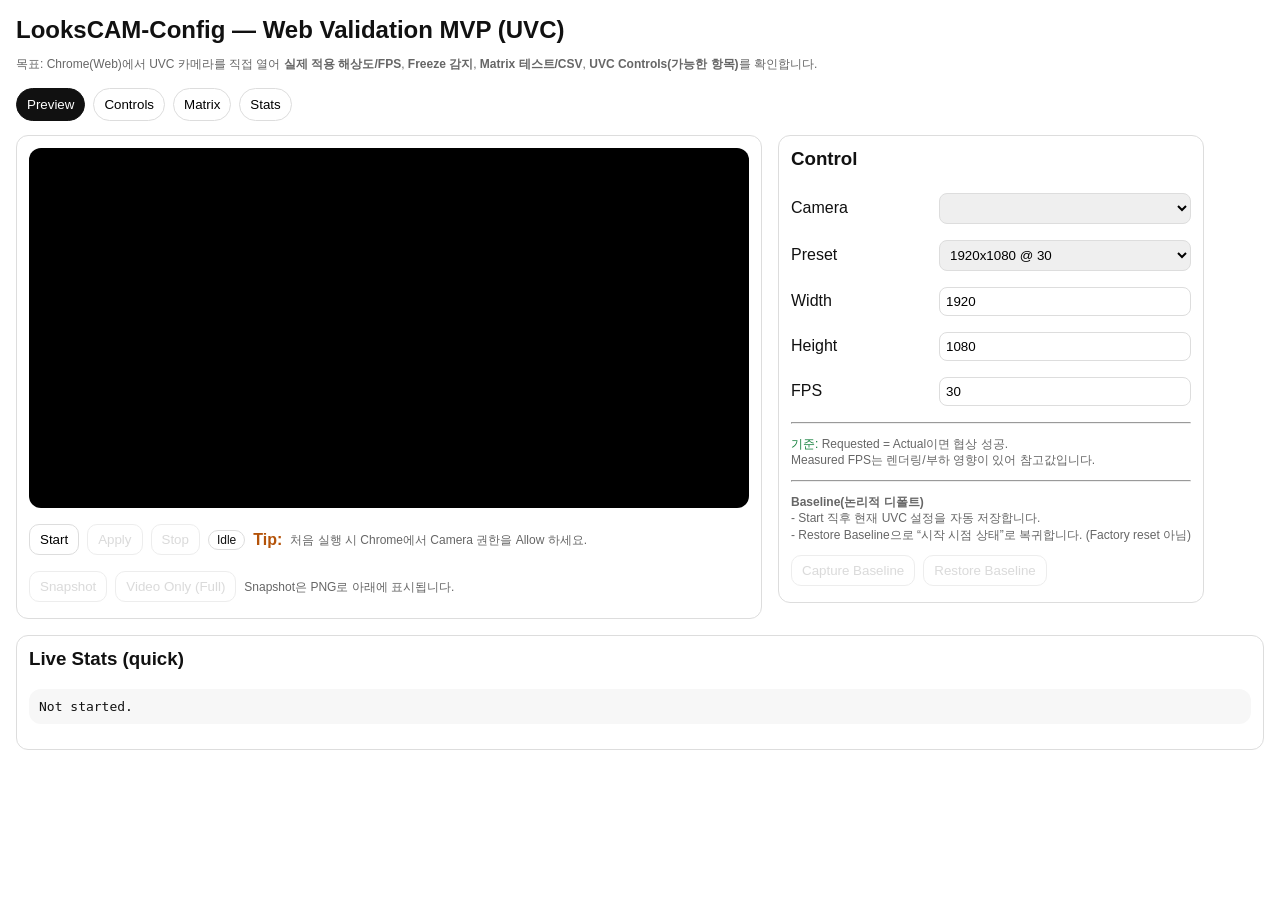
<file: uvc/index_v0_2_TheWayOfTap.html>
<!doctype html>
<html lang="ko">
<head>
  <meta charset="utf-8" />
  <meta name="viewport" content="width=device-width,initial-scale=1" />
  <title>LooksCAM-Config — Web Validation MVP (UVC)</title>
  <style>
    :root{
      --bd:#ddd; --bg:#fff; --muted:#666; --soft:#f7f7f7; --soft2:#f3f4f6;
      --ok:#15803d; --warn:#b45309; --danger:#b91c1c;
    }
    body{ font-family: Arial, sans-serif; margin:16px; background:var(--bg); color:#111; }
    h2{ margin:0 0 6px 0; }
    .small{ font-size:12px; color:var(--muted); line-height:1.35; }
    .mono{ font-family: ui-monospace, SFMono-Regular, Menlo, Monaco, Consolas, "Liberation Mono","Courier New", monospace; }
    .row{ display:flex; gap:16px; flex-wrap:wrap; align-items:flex-start; }
    .card{ border:1px solid var(--bd); border-radius:12px; padding:12px; background:#fff; }
    .grid{ display:grid; grid-template-columns:140px 1fr; gap:8px; align-items:center; }
    input, select, button{ margin:4px 0; }
    input, select{ padding:6px; border:1px solid var(--bd); border-radius:8px; }
    button{ padding:7px 10px; border:1px solid var(--bd); background:#fff; border-radius:10px; cursor:pointer; }
    button:hover{ background:var(--soft2); }
    button:disabled{ opacity:.5; cursor:not-allowed; }
    pre{ background:var(--soft); padding:10px; border-radius:12px; overflow:auto; }
    table{ border-collapse:collapse; width:100%; }
    th, td{ border:1px solid var(--bd); padding:6px; font-size:13px; vertical-align:top; }
    th{ background:var(--soft2); }
    .ok{ color:var(--ok); }
    .warn{ color:var(--warn); }
    .danger{ color:var(--danger); }

    /* Tabs */
    .tabs{ display:flex; gap:8px; flex-wrap:wrap; margin:12px 0 10px 0; }
    .tabbtn{ padding:8px 10px; border-radius:999px; border:1px solid var(--bd); background:#fff; }
    .tabbtn.active{ background:#111; color:#fff; border-color:#111; }
    .tabpanel{ display:none; }
    .tabpanel.active{ display:block; }

    /* Video */
    .videoWrap{ position:relative; }
    video{ width: 720px; max-width: 100%; background:#000; border-radius:12px; }
    .videoTools{ margin-top:8px; display:flex; gap:8px; align-items:center; flex-wrap:wrap; }
    .hint{ color:var(--warn); font-weight:bold; }
    .pill{ display:inline-block; padding:2px 8px; border:1px solid var(--bd); border-radius:999px; font-size:12px; background:#fff; }

    /* Fullscreen / Video-only overlay */
    .overlay{ position:fixed; inset:0; background:#000; display:none; z-index:9999; }
    .overlay.active{ display:flex; align-items:center; justify-content:center; }
    .overlay video{ width: 96vw; height: 96vh; object-fit: contain; border-radius:0; }
    .overlayBar{ position:fixed; top:10px; left:10px; right:10px; display:flex; justify-content:space-between; z-index:10000; }
    .overlayBar button{ background:#111; color:#fff; border-color:#444; }
    .overlayBar .mono{ color:#fff; opacity:0.85; padding:8px 10px; }

    /* Controls list */
    .ctrlRow{ margin:10px 0; }
    .ctrlRow .title{ font-size:12px; color:var(--muted); margin-bottom:4px; display:flex; justify-content:space-between; gap:10px;}
    .ctrlRow input[type="range"]{ width:100%; }
  </style>
</head>

<body>
  <h2>LooksCAM-Config — Web Validation MVP (UVC)</h2>
  <p class="small">
    목표: Chrome(Web)에서 UVC 카메라를 직접 열어 <b>실제 적용 해상도/FPS</b>, <b>Freeze 감지</b>, <b>Matrix 테스트/CSV</b>,
    <b>UVC Controls(가능한 항목)</b>를 확인합니다.
  </p>

  <div class="tabs">
    <button class="tabbtn active" data-tab="tPreview">Preview</button>
    <button class="tabbtn" data-tab="tControls">Controls</button>
    <button class="tabbtn" data-tab="tMatrix">Matrix</button>
    <button class="tabbtn" data-tab="tStats">Stats</button>
  </div>

  <!-- ============ Preview TAB ============ -->
  <div id="tPreview" class="tabpanel active">
    <div class="row">
      <div class="card">
        <div class="videoWrap">
          <video id="v" autoplay playsinline muted></video>
        </div>

        <div class="videoTools">
          <button id="btnStart">Start</button>
          <button id="btnApply" disabled>Apply</button>
          <button id="btnStop" disabled>Stop</button>
          <span class="pill" id="pillState">Idle</span>
          <span class="hint">Tip:</span>
          <span class="small">처음 실행 시 Chrome에서 Camera 권한을 Allow 하세요.</span>
        </div>

        <div class="videoTools">
          <button id="btnSnap" disabled>Snapshot</button>
          <button id="btnVideoOnly" disabled>Video Only (Full)</button>
          <span class="small">Snapshot은 PNG로 아래에 표시됩니다.</span>
        </div>

        <canvas id="c" style="display:none;"></canvas>
        <div id="snapOut"></div>
      </div>

      <div class="card" style="min-width:360px;">
        <h3 style="margin-top:0;">Control</h3>

        <div class="grid">
          <div>Camera</div>
          <select id="selCam"></select>

          <div>Preset</div>
          <select id="selPreset">
            <option value="1280x720@30">1280x720 @ 30</option>
            <option value="1920x1080@30" selected>1920x1080 @ 30</option>
            <option value="1920x1080@25">1920x1080 @ 25</option>
            <option value="1920x1080@15">1920x1080 @ 15</option>
            <option value="3840x2160@30">3840x2160 @ 30</option>
            <option value="3840x2160@15">3840x2160 @ 15</option>
            <option value="custom">Custom (manual)</option>
          </select>

          <div>Width</div>
          <input id="inW" type="number" value="1920" min="160" step="16">

          <div>Height</div>
          <input id="inH" type="number" value="1080" min="120" step="16">

          <div>FPS</div>
          <input id="inFps" type="number" value="30" min="1" step="1">
        </div>

        <hr style="margin:12px 0;">

        <div class="small">
          <span class="ok">기준:</span> Requested = Actual이면 협상 성공.<br/>
          Measured FPS는 렌더링/부하 영향이 있어 참고값입니다.
        </div>

        <hr style="margin:12px 0;">
        <div class="small">
          <b>Baseline(논리적 디폴트)</b><br/>
          - Start 직후 현재 UVC 설정을 자동 저장합니다.<br/>
          - Restore Baseline으로 “시작 시점 상태”로 복귀합니다. (Factory reset 아님)
        </div>

        <div class="videoTools">
          <button id="btnCaptureBaseline" disabled>Capture Baseline</button>
          <button id="btnRestoreBaseline" disabled>Restore Baseline</button>
        </div>
      </div>

      <div class="card" style="min-width:360px; flex:1;">
        <h3 style="margin-top:0;">Live Stats (quick)</h3>
        <pre id="statsQuick">Not started.</pre>
      </div>
    </div>
  </div>

  <!-- ============ Controls TAB ============ -->
  <div id="tControls" class="tabpanel">
    <div class="row">
      <div class="card" style="flex:1; min-width:360px;">
        <h3 style="margin-top:0;">UVC Controls (if supported)</h3>
        <p class="small">
          카메라/드라이버가 노출하는 항목만 자동으로 표시됩니다. (없으면 빈칸이 정상)
        </p>
        <div id="ctrlArea"></div>

        <div style="margin-top:10px;">
          <button id="btnRefreshCaps" disabled>Refresh Capabilities</button>
        </div>

        <pre class="mono" id="capsDump" style="margin-top:10px; max-height: 280px;"></pre>
      </div>

      <div class="card" style="flex:1; min-width:360px;">
        <h3 style="margin-top:0;">Notes</h3>
        <p class="small">
          - WebRTC(MediaDevices)만으로는 “진짜 Factory Default”를 읽거나 강제할 수 없습니다.<br/>
          - 따라서 Baseline(시작 시점 캡처) 기반 Restore가 웹에서 가능한 최선입니다.<br/>
          - Auto mode(exposure/focus/whitebalance)가 켜져 있으면 수동 값이 덮어써질 수 있습니다.
        </p>
      </div>
    </div>
  </div>

  <!-- ============ Matrix TAB ============ -->
  <div id="tMatrix" class="tabpanel">
    <div class="row">
      <div class="card" style="min-width:360px;">
        <h3 style="margin-top:0;">Matrix Test</h3>
        <div class="grid">
          <div>Per case (sec)</div>
          <input id="inDur" type="number" value="10" min="3" step="1">

          <div>Warm-up (sec)</div>
          <input id="inWarm" type="number" value="2" min="0" step="1">
        </div>

        <div style="margin-top:10px;">
          <button id="btnRunMatrix" disabled>Run Matrix</button>
          <button id="btnDownloadCsv" disabled>Download CSV</button>
          <button id="btnClearLog" disabled>Clear Log</button>
        </div>

        <p class="small">
          권장: 테스트 중에는 <b>다른 Chrome 창/탭에서 카메라를 열지 마세요</b>.
        </p>
      </div>

      <div class="card" style="flex:1; min-width:720px;">
        <h3 style="margin-top:0;">Matrix Results</h3>
        <table id="tbl">
          <thead>
            <tr>
              <th>#</th>
              <th>Requested</th>
              <th>Actual</th>
              <th>Measured FPS (avg/min/max)</th>
              <th>Freeze count</th>
              <th>Status</th>
              <th>Notes</th>
            </tr>
          </thead>
          <tbody></tbody>
        </table>
        <p class="small mono" id="csvHint"></p>
      </div>
    </div>
  </div>

  <!-- ============ Stats TAB ============ -->
  <div id="tStats" class="tabpanel">
    <div class="row">
      <div class="card" style="flex:1; min-width:360px;">
        <h3 style="margin-top:0;">Live Stats (full)</h3>
        <pre id="statsFull">Not started.</pre>
      </div>
    </div>
  </div>

  <!-- Video-only overlay -->
  <div id="overlay" class="overlay">
    <div class="overlayBar">
      <button id="btnExitVideoOnly">Exit</button>
      <div class="mono" id="overlayInfo">-</div>
    </div>
    <video id="v2" autoplay playsinline muted></video>
  </div>

<script>
/* ===================== State ===================== */
let stream = null;
let track = null;
let baseline = null;

// FPS + freeze measurement
let lastT = 0;
let frameCount = 0;
let fpsNow = 0;
let freezeCount = 0;
let lastFrameTs = 0;

// Matrix log
const results = [];
let runningMatrix = false;

// DOM
const v = document.getElementById('v');
const v2 = document.getElementById('v2');
const overlay = document.getElementById('overlay');
const overlayInfo = document.getElementById('overlayInfo');

const statsQuick = document.getElementById('statsQuick');
const statsFull = document.getElementById('statsFull');

const selCam = document.getElementById('selCam');
const selPreset = document.getElementById('selPreset');
const inW = document.getElementById('inW');
const inH = document.getElementById('inH');
const inFps = document.getElementById('inFps');

const pillState = document.getElementById('pillState');

const ctrlArea = document.getElementById('ctrlArea');
const capsDump = document.getElementById('capsDump');

const tblBody = document.querySelector('#tbl tbody');
const csvHint = document.getElementById('csvHint');

/* ===================== Utils ===================== */
function sleep(ms){ return new Promise(r => setTimeout(r, ms)); }

function safeJson(obj, maxLen = 12000) {
  try {
    const s = JSON.stringify(obj, null, 2);
    return s.length > maxLen ? (s.slice(0, maxLen) + "\n... (truncated)") : s;
  } catch {
    return String(obj);
  }
}

function nowIso(){ return new Date().toISOString(); }

function setState(text){
  pillState.textContent = text;
}

function enableWhenStreaming(on){
  document.getElementById('btnApply').disabled = !on;
  document.getElementById('btnStop').disabled = !on;
  document.getElementById('btnSnap').disabled = !on;
  document.getElementById('btnVideoOnly').disabled = !on;

  document.getElementById('btnRefreshCaps').disabled = !on;
  document.getElementById('btnCaptureBaseline').disabled = !on;
  document.getElementById('btnRestoreBaseline').disabled = !on;

  document.getElementById('btnRunMatrix').disabled = !on;
  document.getElementById('btnClearLog').disabled = !on;
}

/* ===================== Tabs ===================== */
document.querySelectorAll('.tabbtn').forEach(btn=>{
  btn.addEventListener('click', ()=>{
    document.querySelectorAll('.tabbtn').forEach(b=>b.classList.remove('active'));
    document.querySelectorAll('.tabpanel').forEach(p=>p.classList.remove('active'));
    btn.classList.add('active');
    document.getElementById(btn.dataset.tab).classList.add('active');
  });
});

/* ===================== Device list ===================== */
async function refreshDeviceList() {
  const devices = await navigator.mediaDevices.enumerateDevices();
  const cams = devices.filter(d => d.kind === 'videoinput');

  selCam.innerHTML = '';
  cams.forEach((cam, idx) => {
    const opt = document.createElement('option');
    opt.value = cam.deviceId;
    opt.textContent = cam.label || `Camera ${idx+1}`;
    selCam.appendChild(opt);
  });
}

async function ensurePermissionThenRefreshLabels() {
  // After getUserMedia, enumerateDevices will include labels
  try { await refreshDeviceList(); } catch(e) {}
}

/* ===================== Stream control ===================== */
function resetCounters(){
  lastT = 0;
  frameCount = 0;
  fpsNow = 0;
  freezeCount = 0;
  lastFrameTs = 0;
}

function stopStream(){
  try{
    if (stream) stream.getTracks().forEach(t => t.stop());
  }catch(e){}
  stream = null;
  track = null;
  v.srcObject = null;
  v2.srcObject = null;
  baseline = null;

  setState('Stopped');
  statsQuick.textContent = 'Stopped.';
  statsFull.textContent = 'Stopped.';
  ctrlArea.innerHTML = '';
  capsDump.textContent = '';
  tblBody.innerHTML = '';
  csvHint.textContent = '';
  results.length = 0;

  enableWhenStreaming(false);
  document.getElementById('btnDownloadCsv').disabled = true;
}

async function startStreamWith(w, h, fps, deviceId){
  stopStream();

  const constraints = {
    video: {
      deviceId: deviceId ? { exact: deviceId } : undefined,
      width: { ideal: w },
      height: { ideal: h },
      frameRate: { ideal: fps }
    },
    audio: false
  };

  setState('Starting...');
  stream = await navigator.mediaDevices.getUserMedia(constraints);
  v.srcObject = stream;
  v2.srcObject = stream;
  track = stream.getVideoTracks()[0];

  resetCounters();

  enableWhenStreaming(true);
  document.getElementById('btnStart').disabled = true;

  // Capture baseline automatically at start (logical default)
  captureBaseline();

  // Start loops
  if ('requestVideoFrameCallback' in HTMLVideoElement.prototype) {
    v.requestVideoFrameCallback(onVideoFrame);
  } else {
    // fallback (less accurate)
    setInterval(()=>{ fpsNow = fpsNow; }, 500);
  }
  requestAnimationFrame(statsLoop);

  await ensurePermissionThenRefreshLabels();
  await refreshCapabilitiesUI();

  setState('Streaming');
}

async function applyConstraints(w, h, fps){
  if (!track) return;
  try{
    await track.applyConstraints({
      width: { ideal: w },
      height: { ideal: h },
      frameRate: { ideal: fps }
    });
  }catch(e){
    console.warn('applyConstraints failed', e);
  }
}

/* ===================== Frame callback ===================== */
function onVideoFrame(now){
  frameCount++;
  if (lastT === 0) lastT = now;

  const dt = now - lastT;
  if (dt >= 1000) {
    fpsNow = frameCount * 1000 / dt;
    frameCount = 0;
    lastT = now;
  }

  // Freeze heuristic: gap > 250ms
  if (lastFrameTs !== 0) {
    const gap = now - lastFrameTs;
    if (gap > 250) freezeCount++;
  }
  lastFrameTs = now;

  v.requestVideoFrameCallback(onVideoFrame);
}

/* ===================== Live Stats ===================== */
function buildStatsText(full){
  if (!track){
    return 'Not started.';
  }

  const s = track.getSettings ? track.getSettings() : {};
  const caps = track.getCapabilities ? track.getCapabilities() : {};
  const constraints = track.getConstraints ? track.getConstraints() : {};

  const selectedOpt = selCam?.selectedOptions?.[0];
  const deviceLabel = selectedOpt ? selectedOpt.textContent : '(unknown)';
  const deviceId = selCam?.value || '(none)';

  const veW = v.videoWidth || 0;
  const veH = v.videoHeight || 0;
  const aspect = veH ? (veW/veH).toFixed(4) : 'n/a';

  const reqW = inW.value;
  const reqH = inH.value;
  const reqF = inFps.value;

  const lines = [];
  lines.push(`Time: ${nowIso()}`);
  lines.push(`Page: ${location.href}`);
  lines.push(`Visibility: ${document.visibilityState}, Focus: ${document.hasFocus()}, Online: ${navigator.onLine}`);
  lines.push('');
  lines.push(`Camera: ${deviceLabel}`);
  lines.push(`deviceId: ${deviceId}`);
  lines.push('');
  lines.push(`Requested (UI): ${reqW}x${reqH} @ ${reqF} fps`);
  lines.push(`Actual settings: ${s.width}x${s.height} @ ${(s.frameRate ?? 'N/A')} fps`);
  lines.push(`Video element: ${veW}x${veH} (aspect ${aspect})`);
  lines.push(`Measured FPS: ${fpsNow.toFixed(1)}`);
  lines.push(`Freeze count: ${freezeCount}`);

  if (!full) return lines.join('\n');

  // Key summaries
  const setSummary = {};
  [
    'width','height','frameRate','aspectRatio','resizeMode',
    'brightness','contrast','saturation','sharpness','zoom',
    'focusDistance','exposureTime','colorTemperature',
    'exposureMode','focusMode','whiteBalanceMode'
  ].forEach(k => { if (s[k] !== undefined) setSummary[k] = s[k]; });

  const capSummary = {};
  [
    'width','height','frameRate',
    'brightness','contrast','saturation','sharpness','zoom',
    'focusDistance','exposureTime','colorTemperature',
    'exposureMode','focusMode','whiteBalanceMode',
    'resizeMode','torch'
  ].forEach(k => { if (caps[k] !== undefined) capSummary[k] = caps[k]; });

  lines.push('');
  lines.push('--- Settings (key) ---');
  lines.push(safeJson(setSummary, 6000));
  lines.push('');
  lines.push('--- Capabilities (key) ---');
  lines.push(safeJson(capSummary, 6000));
  lines.push('');
  lines.push('--- Raw constraints (getConstraints) ---');
  lines.push(safeJson(constraints, 6000));
  lines.push('');
  lines.push('--- Browser / OS ---');
  lines.push(`UA: ${navigator.userAgent}`);
  lines.push(`Platform: ${navigator.platform || '(n/a)'}, Language: ${navigator.language || '(n/a)'}`);

  return lines.join('\n');
}

function statsLoop(){
  // Quick + Full always refreshed
  statsQuick.textContent = buildStatsText(false);
  statsFull.textContent = buildStatsText(true);

  // Overlay info
  if (track){
    const s = track.getSettings();
    overlayInfo.textContent = `${s.width}x${s.height} @ ${(s.frameRate ?? 'N/A')} fps | Measured ${fpsNow.toFixed(1)} | Freeze ${freezeCount}`;
  } else {
    overlayInfo.textContent = '-';
  }

  requestAnimationFrame(statsLoop);
}

/* ===================== Baseline (Logical default) ===================== */
function captureBaseline(){
  if (!track) return;
  const s = track.getSettings ? track.getSettings() : {};
  // Save only values that can be applied via advanced constraints (best effort)
  const keys = [
    'brightness','contrast','saturation','sharpness','zoom',
    'focusDistance','exposureTime','colorTemperature',
    'exposureMode','focusMode','whiteBalanceMode'
  ];
  const b = {};
  keys.forEach(k=>{ if (s[k] !== undefined) b[k] = s[k]; });
  baseline = b;
}

async function restoreBaseline(){
  if (!track || !baseline) return;
  try{
    await track.applyConstraints({ advanced: [ baseline ] });
  }catch(e){
    console.warn('restoreBaseline failed', e);
  }
}

/* ===================== UVC Controls UI ===================== */
function makeSliderRow(name, min, max, step, value, onChange){
  const wrap = document.createElement('div');
  wrap.className = 'ctrlRow';

  const title = document.createElement('div');
  title.className = 'title';
  const left = document.createElement('span');
  left.textContent = name;
  const right = document.createElement('span');
  right.className = 'mono';
  right.textContent = String(value);
  title.appendChild(left);
  title.appendChild(right);

  const input = document.createElement('input');
  input.type = 'range';
  input.min = min;
  input.max = max;
  input.step = step;
  input.value = value;

  input.addEventListener('input', async ()=>{
    right.textContent = input.value;
    await onChange(Number(input.value));
  });

  wrap.appendChild(title);
  wrap.appendChild(input);
  return wrap;
}

function makeSelectRow(name, options, value, onChange){
  const wrap = document.createElement('div');
  wrap.className = 'ctrlRow';

  const title = document.createElement('div');
  title.className = 'title';
  const left = document.createElement('span');
  left.textContent = name;
  title.appendChild(left);

  const sel = document.createElement('select');
  sel.style.width = '100%';

  options.forEach(optVal=>{
    const o = document.createElement('option');
    o.value = optVal;
    o.textContent = optVal;
    if (optVal === value) o.selected = true;
    sel.appendChild(o);
  });

  sel.addEventListener('change', async ()=>{
    await onChange(sel.value);
  });

  wrap.appendChild(title);
  wrap.appendChild(sel);
  return wrap;
}

async function refreshCapabilitiesUI(){
  ctrlArea.innerHTML = '';
  capsDump.textContent = '';
  if (!track) return;

  const caps = track.getCapabilities ? track.getCapabilities() : {};
  const settings = track.getSettings ? track.getSettings() : {};
  capsDump.textContent = JSON.stringify({ capabilities: caps, settings }, null, 2);

  // Numeric sliders
  const numericKeys = [
    'brightness','contrast','saturation','sharpness',
    'zoom','focusDistance','exposureTime','colorTemperature'
  ];

  for (const key of numericKeys){
    const cap = caps[key];
    if (cap && typeof cap.min === 'number' && typeof cap.max === 'number'){
      const cur = (settings[key] ?? cap.min);
      const step = (cap.step ?? 1);
      ctrlArea.appendChild(
        makeSliderRow(key, cap.min, cap.max, step, cur, async (val)=>{
          try{
            await track.applyConstraints({ advanced: [{ [key]: val }] });
          }catch(e){
            console.warn('applyConstraints failed for', key, e);
          }
        })
      );
    }
  }

  // Mode selects
  const modeKeys = ['exposureMode','focusMode','whiteBalanceMode'];
  for (const key of modeKeys){
    const cap = caps[key];
    if (Array.isArray(cap) && cap.length){
      const cur = (settings[key] ?? cap[0]);
      ctrlArea.appendChild(
        makeSelectRow(key, cap, cur, async (val)=>{
          try{
            await track.applyConstraints({ advanced: [{ [key]: val }] });
          }catch(e){
            console.warn('applyConstraints failed for', key, e);
          }
        })
      );
    }
  }

  if (ctrlArea.children.length === 0){
    const p = document.createElement('p');
    p.className = 'small';
    p.textContent = 'No UVC controls exposed by this device/driver (this is normal).';
    ctrlArea.appendChild(p);
  }
}

/* ===================== Matrix + CSV ===================== */
function clearTable(){
  tblBody.innerHTML = '';
  results.length = 0;
  document.getElementById('btnDownloadCsv').disabled = true;
  csvHint.textContent = '';
}

function addRowToTable(r){
  const tr = document.createElement('tr');
  tr.innerHTML = `
    <td>${r.idx}</td>
    <td class="mono">${r.req}</td>
    <td class="mono">${r.act}</td>
    <td class="mono">${r.fpsAvg.toFixed(1)} / ${r.fpsMin.toFixed(1)} / ${r.fpsMax.toFixed(1)}</td>
    <td class="mono">${r.freeze}</td>
    <td>${r.status}</td>
    <td class="small">${r.notes || ''}</td>
  `;
  tblBody.appendChild(tr);
}

function toCsv(){
  const header = ['idx','requested','actual','fps_avg','fps_min','fps_max','freeze_count','status','notes'];
  const lines = [header.join(',')];
  for (const r of results){
    const row = [
      r.idx,
      `"${r.req}"`,
      `"${r.act}"`,
      r.fpsAvg.toFixed(2),
      r.fpsMin.toFixed(2),
      r.fpsMax.toFixed(2),
      r.freeze,
      r.status,
      `"${(r.notes||'').replaceAll('"','""')}"`
    ];
    lines.push(row.join(','));
  }
  return lines.join('\n');
}

function downloadText(filename, text){
  const blob = new Blob([text], {type:'text/csv;charset=utf-8;'});
  const url = URL.createObjectURL(blob);
  const a = document.createElement('a');
  a.href = url;
  a.download = filename;
  document.body.appendChild(a);
  a.click();
  a.remove();
  URL.revokeObjectURL(url);
}

async function runOneCase(idx, w, h, fps, durSec, warmSec){
  const deviceId = selCam.value || undefined;

  await startStreamWith(w, h, fps, deviceId);
  if (warmSec > 0) await sleep(warmSec * 1000);

  let samples = [];
  const start = performance.now();
  const freezeStart = freezeCount;

  while ((performance.now() - start) < durSec * 1000){
    samples.push(fpsNow);
    await sleep(250);
  }

  const s = track.getSettings();
  const actual = `${s.width}x${s.height} @ ${(s.frameRate ?? 'N/A')}fps`;
  const requested = `${w}x${h} @ ${fps}fps`;

  const valid = samples.filter(x => Number.isFinite(x));
  const fpsAvg = valid.length ? (valid.reduce((a,b)=>a+b,0)/valid.length) : 0;
  const fpsMin = valid.length ? Math.min(...valid) : 0;
  const fpsMax = valid.length ? Math.max(...valid) : 0;

  const freezeDelta = Math.max(0, freezeCount - freezeStart);

  let status = 'PASS';
  let notes = '';

  if (!s.width || !s.height){
    status = 'FAIL';
    notes = 'No settings reported';
  }else{
    const reqMatch = (s.width === w && s.height === h);
    if (!reqMatch){
      status = 'WARN';
      notes += 'Actual resolution differs. ';
    }
    if (freezeDelta > 0){
      status = (status === 'PASS') ? 'WARN' : status;
      notes += `Freeze detected(${freezeDelta}). `;
    }
    if (fpsAvg > 0 && fpsAvg < Math.max(5, fps * 0.6)){
      status = (status === 'PASS') ? 'WARN' : status;
      notes += 'Measured FPS low. ';
    }
  }

  const row = { idx, req: requested, act: actual, fpsAvg, fpsMin, fpsMax, freeze: freezeDelta, status, notes: notes.trim() };
  results.push(row);
  addRowToTable(row);

  // Return to streaming state without stopping entirely
}

async function runMatrix(){
  if (!track || runningMatrix) return;
  runningMatrix = true;

  document.getElementById('btnRunMatrix').disabled = true;
  document.getElementById('btnDownloadCsv').disabled = true;

  const durSec = Number(document.getElementById('inDur').value);
  const warmSec = Number(document.getElementById('inWarm').value);

  // Default matrix (edit later)
  const matrix = [
    { w:1280, h:720,  fps:30 },
    { w:1920, h:1080, fps:30 },
    { w:1920, h:1080, fps:25 },
    { w:1920, h:1080, fps:15 },
    { w:3840, h:2160, fps:30 },
    { w:3840, h:2160, fps:15 },
  ];

  clearTable();

  let idx = 1;
  try{
    for (const t of matrix){
      inW.value = t.w;
      inH.value = t.h;
      inFps.value = t.fps;
      selPreset.value = `${t.w}x${t.h}@${t.fps}`;

      await runOneCase(idx++, t.w, t.h, t.fps, durSec, warmSec);
    }
  }catch(e){
    console.error(e);
    const tr = document.createElement('tr');
    tr.innerHTML = `<td colspan="7" class="warn">Matrix aborted: ${String(e.message || e)}</td>`;
    tblBody.appendChild(tr);
  }finally{
    runningMatrix = false;
    document.getElementById('btnRunMatrix').disabled = false;
    document.getElementById('btnDownloadCsv').disabled = (results.length === 0);
    csvHint.textContent = results.length ? 'CSV 다운로드 가능 (Download CSV 버튼)' : '';
  }
}

/* ===================== UI hooks ===================== */
selPreset.addEventListener('change', ()=>{
  const v = selPreset.value;
  if (v === 'custom') return;
  const [wh, fpsStr] = v.split('@');
  const [w, h] = wh.split('x');
  inW.value = Number(w);
  inH.value = Number(h);
  inFps.value = Number(fpsStr);
});

document.getElementById('btnStart').addEventListener('click', async ()=>{
  await refreshDeviceList();
  const w = Number(inW.value);
  const h = Number(inH.value);
  const fps = Number(inFps.value);
  const deviceId = selCam.value || undefined;
  try{
    await startStreamWith(w, h, fps, deviceId);
  }catch(e){
    console.error(e);
    setState('Start failed');
    statsQuick.textContent = `Start failed: ${String(e.message || e)}`;
    statsFull.textContent = statsQuick.textContent;
    document.getElementById('btnStart').disabled = false;
    enableWhenStreaming(false);
  }
});

document.getElementById('btnApply').addEventListener('click', async ()=>{
  const w = Number(inW.value);
  const h = Number(inH.value);
  const fps = Number(inFps.value);
  await applyConstraints(w, h, fps);
});

document.getElementById('btnStop').addEventListener('click', ()=>{
  document.getElementById('btnStart').disabled = false;
  stopStream();
});

document.getElementById('btnSnap').addEventListener('click', ()=>{
  if (!v.videoWidth || !v.videoHeight) return;
  const c = document.getElementById('c');
  c.width = v.videoWidth;
  c.height = v.videoHeight;
  c.getContext('2d').drawImage(v, 0, 0);
  const img = new Image();
  img.src = c.toDataURL('image/png');
  img.style.maxWidth = '360px';
  img.style.border = '1px solid #ddd';
  img.style.borderRadius = '10px';
  img.style.marginTop = '8px';
  const out = document.getElementById('snapOut');
  out.innerHTML = '';
  out.appendChild(img);
});

document.getElementById('btnRefreshCaps').addEventListener('click', async ()=>{
  await refreshCapabilitiesUI();
});

document.getElementById('btnCaptureBaseline').addEventListener('click', ()=>{
  captureBaseline();
});

document.getElementById('btnRestoreBaseline').addEventListener('click', async ()=>{
  await restoreBaseline();
});

document.getElementById('btnRunMatrix').addEventListener('click', async ()=>{
  await runMatrix();
});

document.getElementById('btnClearLog').addEventListener('click', ()=>{
  clearTable();
});

document.getElementById('btnDownloadCsv').addEventListener('click', ()=>{
  const csv = toCsv();
  const ts = new Date().toISOString().replaceAll(':','-').split('.')[0];
  downloadText(`LooksCAM_Config_Matrix_${ts}.csv`, csv);
});

document.getElementById('btnVideoOnly').addEventListener('click', ()=>{
  overlay.classList.add('active');
});

document.getElementById('btnExitVideoOnly').addEventListener('click', ()=>{
  overlay.classList.remove('active');
});

// ESC to exit overlay
document.addEventListener('keydown', (e)=>{
  if (e.key === 'Escape'){
    overlay.classList.remove('active');
  }
});

/* ===================== Init ===================== */
(async function init(){
  try{
    await refreshDeviceList();
  }catch(e){}
  enableWhenStreaming(false);
  setState('Idle');
})();
</script>
</body>
</html>
</file>
<file: lc3/style.css>
* {
  box-sizing: border-box;
}

body {
  margin: 0;
  font-family: Arial, sans-serif;
  background: #f4f6f8;
  color: #222;
}

.app {
  max-width: 1200px;
  margin: 0 auto;
  padding: 20px;
}

.topbar {
  margin-bottom: 20px;
}

.topbar h1 {
  margin: 0 0 6px 0;
  font-size: 28px;
}

.subtitle {
  color: #666;
  font-size: 14px;
}

.layout {
  display: grid;
  grid-template-columns: 1.3fr 1fr 1.1fr;
  gap: 16px;
}

.card {
  background: #ffffff;
  border: 1px solid #d9dee5;
  border-radius: 10px;
  padding: 16px;
  box-shadow: 0 2px 8px rgba(0, 0, 0, 0.04);
}

.card-header h2 {
  margin: 0 0 14px 0;
  font-size: 20px;
}

.preview-box {
  width: 100%;
  height: 320px;
  border: 1px dashed #aeb8c2;
  border-radius: 8px;
  background: #eef2f6;
  display: flex;
  align-items: center;
  justify-content: center;
}

.preview-placeholder {
  color: #5e6a75;
  font-size: 16px;
  text-align: center;
  padding: 20px;
}

.preview-note {
  margin-top: 12px;
  font-size: 13px;
  color: #666;
}

.info-grid {
  display: grid;
  grid-template-columns: 130px 1fr;
  row-gap: 12px;
  column-gap: 10px;
}

.label {
  font-weight: bold;
  color: #444;
}

.value {
  color: #222;
}

.status-connected {
  color: #0b7a34;
  font-weight: bold;
}

.control-group {
  margin-bottom: 20px;
}

.group-title {
  font-size: 14px;
  font-weight: bold;
  margin-bottom: 10px;
  color: #444;
}

.input-label {
  display: block;
  font-size: 13px;
  font-weight: bold;
  margin-bottom: 6px;
  color: #444;
}

input {
  width: 100%;
  border: 1px solid #c8d0d8;
  border-radius: 8px;
  padding: 10px 12px;
  font-size: 14px;
  margin-bottom: 12px;
  background: #fff;
}

input:focus {
  outline: none;
  border-color: #7aa7d9;
}

.button-row {
  display: flex;
  flex-wrap: wrap;
  gap: 8px;
}

button {
  border: 1px solid #c8d0d8;
  background: #ffffff;
  border-radius: 8px;
  padding: 10px 14px;
  cursor: pointer;
  font-size: 14px;
}

button:hover {
  background: #f1f5f9;
}

.rtsp-box,
.status-box,
.api-box {
  border: 1px solid #d6dce3;
  background: #f8fafc;
  border-radius: 8px;
  padding: 12px;
  font-size: 14px;
  word-break: break-all;
}

.api-box {
  line-height: 1.7;
}

.top-gap {
  margin-top: 10px;
}

.preview-actions {
  margin-top: 16px;
}

@media (max-width: 980px) {
  .layout {
    grid-template-columns: 1fr;
  }

  .preview-box {
    height: 240px;
  }
}
</file>
